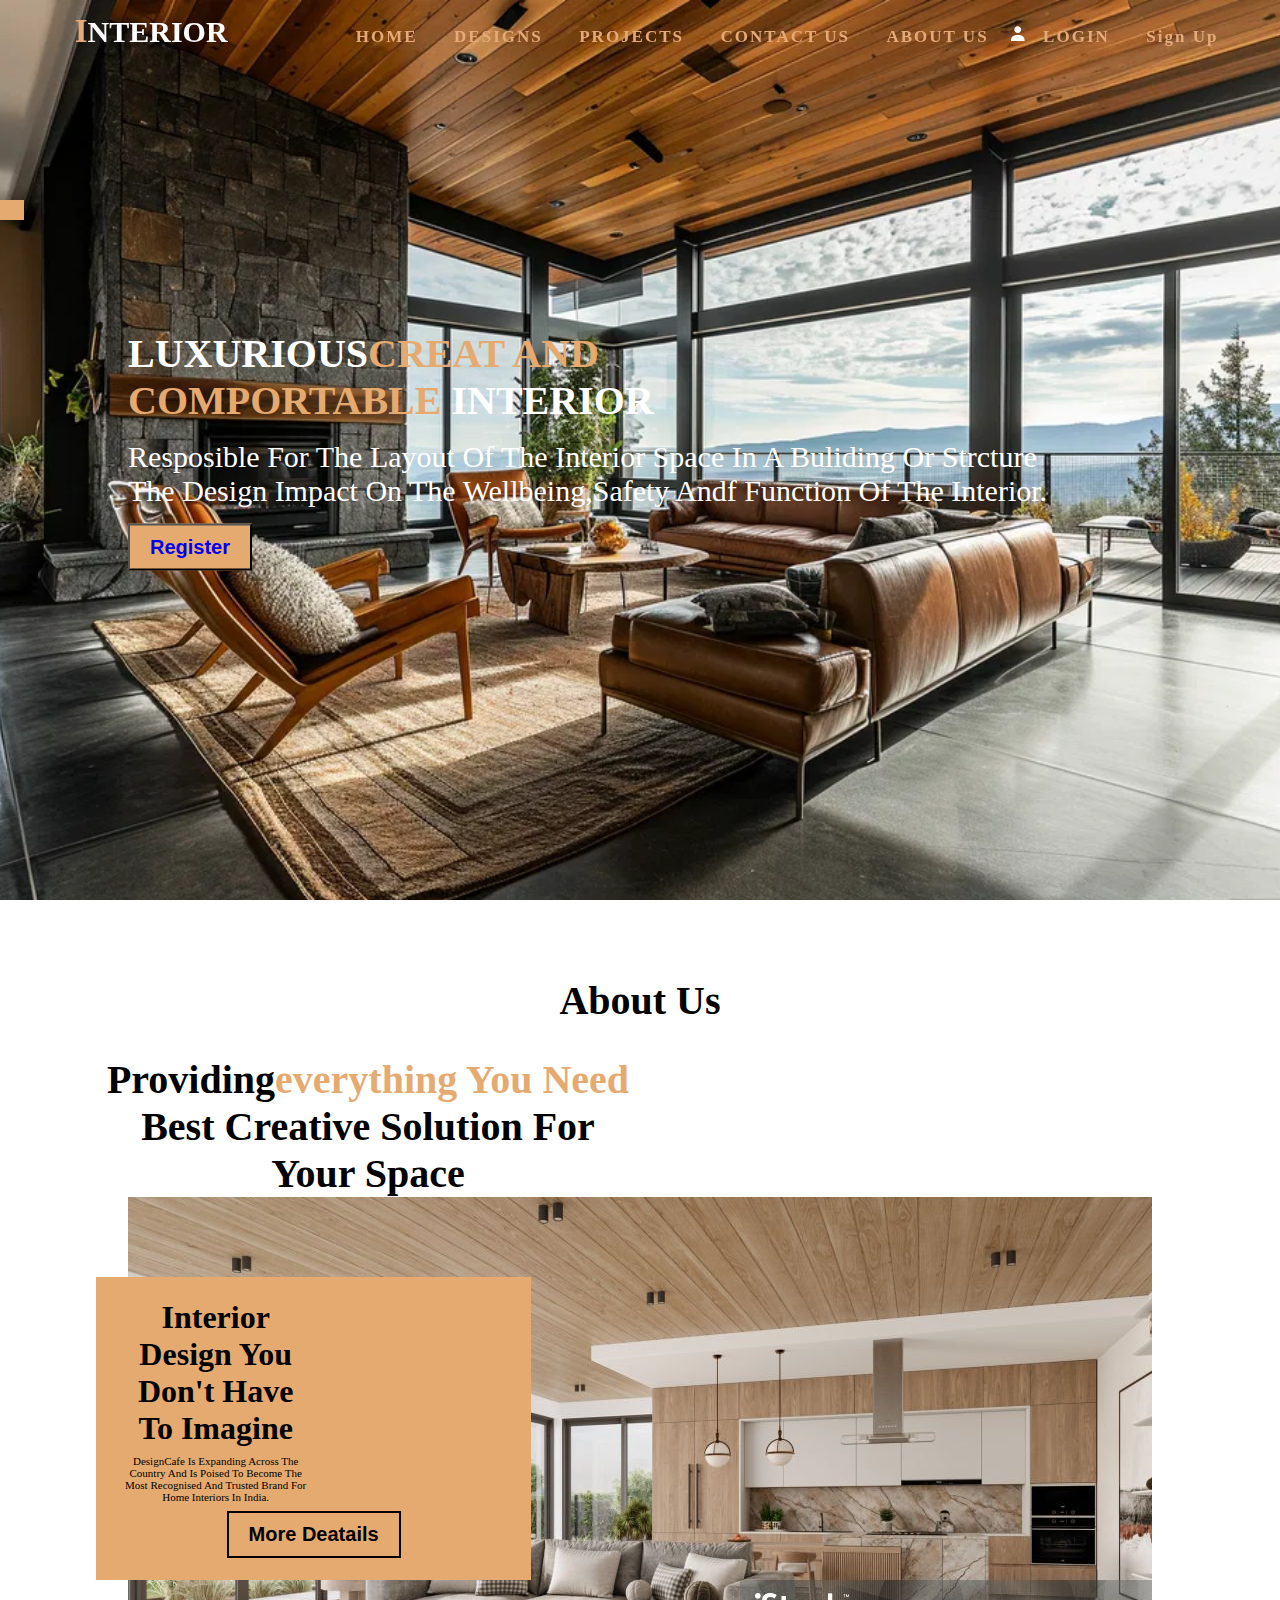
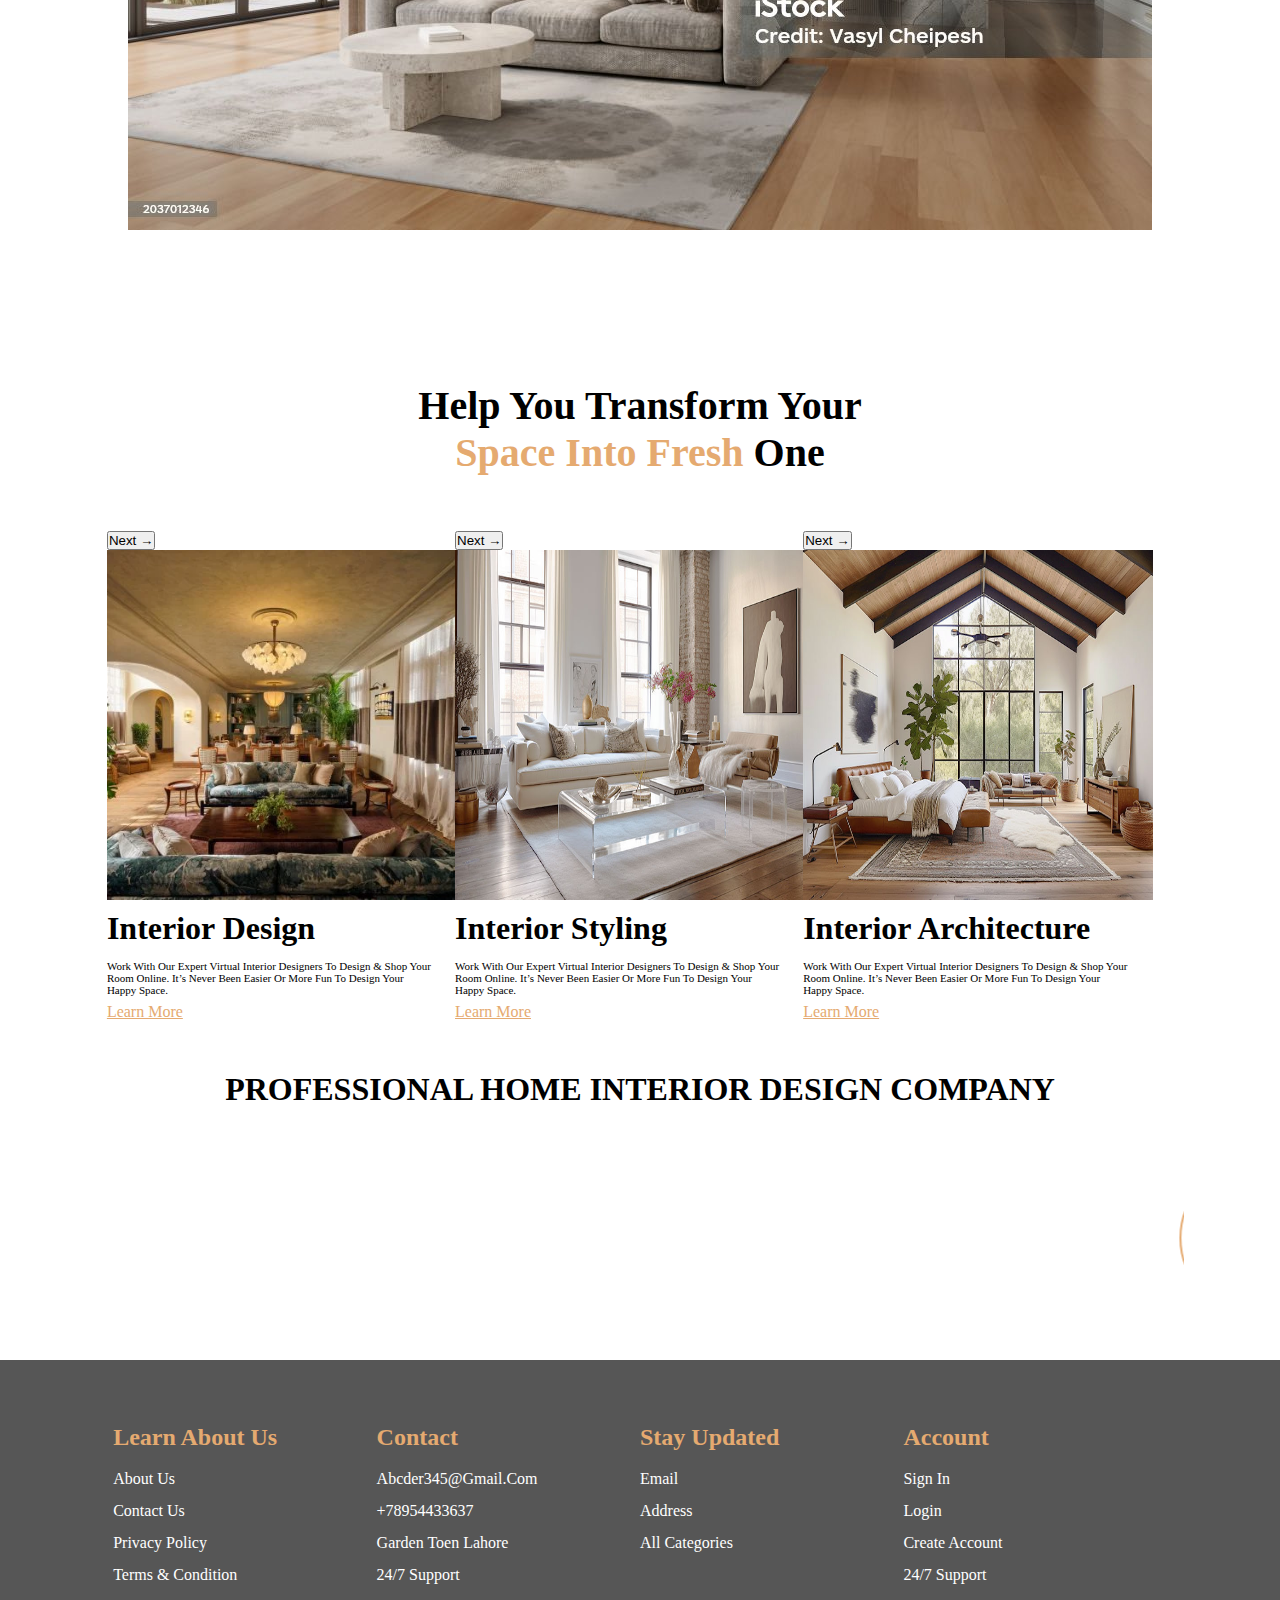
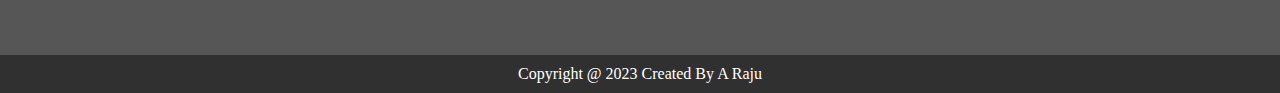
<file: index.html>
<!DOCTYPE html>
<html lang="en">
<head>
    <meta charset="UTF-8">
    <meta name="viewport" content="width=device-width, initial-scale=1.0">
    <title>Document</title>
    <link rel="stylesheet" href="style.css">
    <link rel="stylesheet" href="https://cdnjs.cloudflare.com/ajax/libs/font-awesome/5.10.1/css/all.min.css" integrity="sha512-9my9Mb2+0YO+I4PUCSwUYO7sEK21Y0STBAiFEYoWtd2VzLEZZ4QARDrZ30hdM1GlioHJ8o8cWQiy8IAb1hy/Hg==" crossorigin="anonymous" referrerpolicy="no-referrer" />
    <link href='https://unpkg.com/boxicons@2.1.4/css/boxicons.min.css' rel='stylesheet'>

</head>
<body>
    <section class="homepg" id="home">
        <div class="navbar">
            <div class="logo">INTERIOR</div>
            <nav class="navbar-items h-class">
                <ul class="pagrs">
                    <li><a href="new.html">HOME</a></li>
                    <li><a href="design.html">DESIGNS</a></li>
                    <li><a href="project.html">PROJECTS</a></li>
                    <li><a href="contact.html">CONTACT US</a></li>
                    <li><a href="about.html">ABOUT US</a></li>
                    <li><i class='bx bxs-user'></i><a href="login.html">LOGIN</a></li>
                    <li><a href="test.html">Sign up</a></li>
                
                    
                </ul>
            </nav>
            <div class="burger">&#9776</div>
        </div>
        <div class="content">
            <h1 class="heading"> LUXURIOUS<span>CREAT AND<br>COMPORTABLE</span> INTERIOR</h1>
            <p class="para">resposible for the layout of the interior space in a buliding or strcture <br>the design impact on the wellbeing,safety andf
             function of the interior.</p>
             <button class="btn"><a href="register.html"> Register</a></button>
        </div>
    </section>
    <section class="icons-col">
        <div class="icons">
            <i class="fab fa-facebook"></i>
            <i class="fab fa-twitter"></i>
            <i class="fab fa-whatsapp"></i>
            <i class="fab fa-linkedin"></i>
            <i class="fab fa-instagram"></i>
        </div>
    </section>
    <section class="sec" id="ABOUT">
        <h1 class="heading"> About Us</h1>
        <div class="sub_heading">
        <h1 class="heading">providing<span>everything you need</span> Best creative solution for your space</h1>
        <!--<p >DesignCafe was founded by award-winning architects, Shezaan Bhojani & Gita Ramanan, who bring together more than two decades of national and international design experience<br>
            DesignCafe has designed more than 10000 homes across the country. DC’s homes have been featured in over 30 design publications across the world.  The next one could be yours. 🙂
        --></p>
        <div class="box">
            <div class="A_box">
            <h1>interior design you don't have to imagine</h1>
            <p>DesignCafe is expanding across the country and is poised to become the most recognised and trusted brand for home interiors in India.
            </p>
            <button class="btn btn1">More Deatails</button>
        </div>
        <img src="istockphoto-2037012346-1024x1024.jpg" alt="">
    </div>

    </section>
    <section class="sec" id="services">
        <h1 class="heading"> help you transform your <br><span>space into fresh</span> one</h1>
        
        <div class="services_box">
            <div class="boxes">
                <button  onclick="raja()">next &#8594</button>
                <img src="soho-house-sao-paulo_dezeen_sq1-411x411.webp" alt="image" height="350px" width="350px" id="image">
                <h1>interior design</h1>
                <p>Work with our expert virtual interior designers to design & shop your room online. It’s never been easier or more fun to design your happy space.
                </p>

                <a href="">learn more</a>
            </div>
            <div class="boxes">
                <button  onclick="raja1()">next &#8594</button>
                <img src="transitional-living-room2 (1).jpg" alt="image" height="350px" width="350px" id="image1">
                <h1>interior styling</h1>
                <p>Work with our expert virtual interior designers to design & shop your room online. It’s never been easier or more fun to design your happy space.
                </p>
                <a href="">learn more</a>
            </div>
            <div class="boxes">
                <button  onclick="raja2()">next &#8594</button>
                <img src="japandi-rustic-bedroom2.jpg" alt="image" height="350px" width="350px" id="image2">
                <h1>interior Architecture</h1>
                <p>Work with our expert virtual interior designers to design & shop your room online. It’s never been easier or more fun to design your happy space.
                </p>
                <a href="">learn more</a>
            
            </div>
        </div>
        <script>
            function raja(){
                var image=document.querySelector('#image');
                var images=['dining-room-with-table-chairs-plant-pot_1173748-742.jpg','/minimalist-home-office-in-bedroom.jpg','/images (2).jpeg'];
                var random=Math.floor(Math.random()*3);
                image.src=images[random];
            }
                function raja1(){
                var image1=document.querySelector('#image1');
                var images1=['dining2x.jpg','/balcony-design-with-cosy-work-station.jpg' ,'/best-interior-designers-in-mumbai.jpg']
                var random=Math.floor(Math.random()*3);
                image1.src=images1[random];
                }
                function raja2(){
                var image2=document.querySelector('#image2');
                var images2=['elegant-living-room-design-with-cosy-sofa-in-1bhk-apartment-design.jpg','/spacious-1-bhk-home-design-with-neutral-tones-and-minimal-furniture.jpg','/interior-design-cost-in-bangalore.jpg']
                var random=Math.floor(Math.random()*3);
                image2.src=images2[random];
            }
          


        </script>
        <div class="c">
            <h1>PROFESSIONAL HOME INTERIOR DESIGN COMPANY</h1>
        </div>
        <marquee behavior="scroll" direction="left">
        <div class="ra">
        <div class="dot">
        <div class="l">
        <h3>SINCE</h3>
            <h2>2004</h2>
            </div>
        </div>
        <div class="dot1">
            <div class="l1">
            <h3>PREMIUM</h3>
            <h2>materials</h2>
            </div>
        </div>
        <div class="dot2">
            <div class="l2">
            <h3>10 YEARS</h3>
            <h2>warranty</h2>
        </div>
        </div>
        <div class="dot3">
            <div class="l3">
            <h3>COMPLETION</h3>
            <h2>40 working<br> days</h2>
        </div>
        </div>
        <div class="dot4">
            <div class="l4">
            <h3>PROJECTS</h3>
            <h2>400 per<br> month</h2>
        </div>
    </div>
    
        <div class="dot5">
            <div class="l5">
            <h3>LIFE LONG</h3>
            <h2>service<br> support</h2>
        </marquee>
        </div>
    </section>
    <section>
        <div class="footer">
            <div class="f-box">
                <h2>learn about us</h2>
                <li>about us</li>
                <li>contact us</li>
                <li>privacy policy</li>
                <li>terms & condition</li>
            </div>
            <div class="f-box">
                <h2>contact</h2>
                <li>abcder345@gmail.com</li>
                <li>+78954433637</li>
                <li>garden toen lahore</li>
                <li>24/7 support</li>
            </div>
            <div class="f-box">
                <h2>stay updated</h2>
                <li>email</li>
                <li>address</li>
                <li>all categories</li>
            </div>
            <div class="f-box">
                <h2>account</h2>
                <li>sign in</li>
                <li>login</li>
                <li>create account</li>
                <li>24/7 support</li>
            </div>
        </div>
    </section>
    <footer>copyright @ 2023 created by a Raju</footer>
    <script src="index.js"></script>
</body>
</html>
</file>
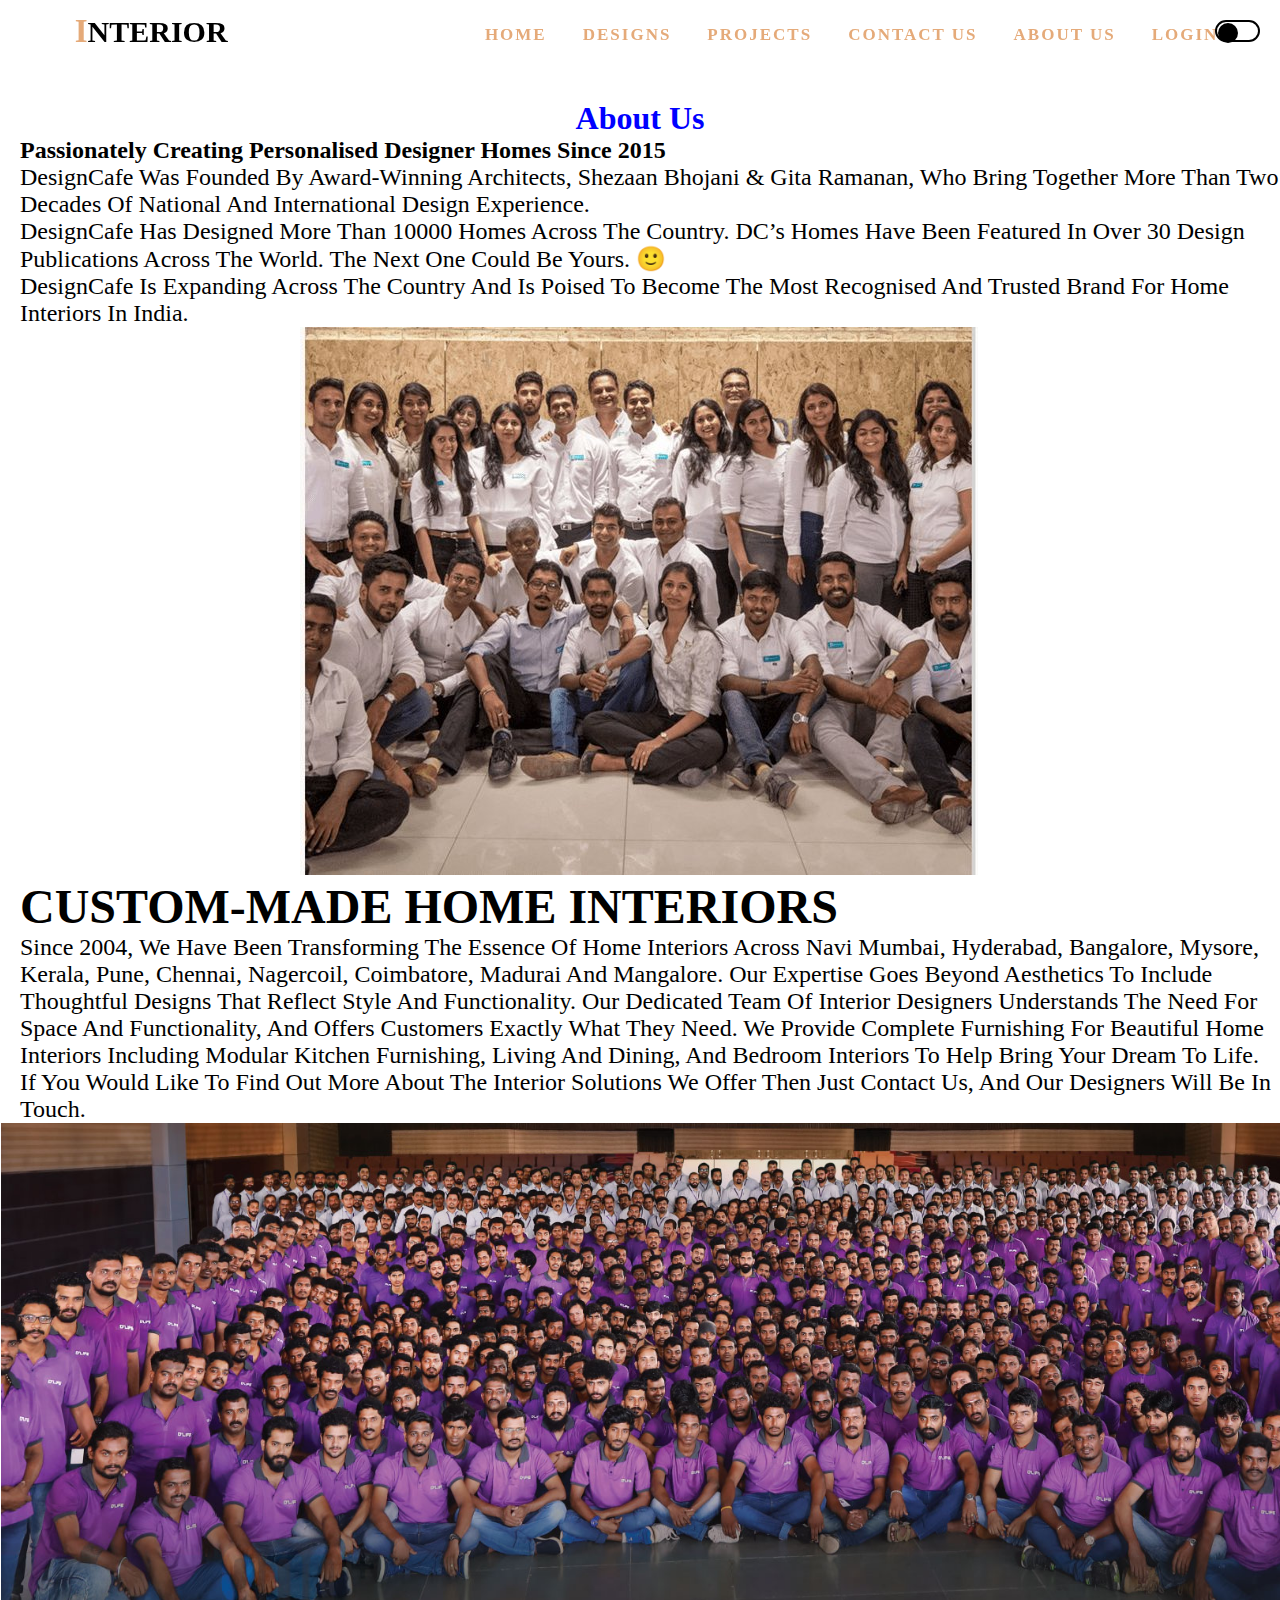
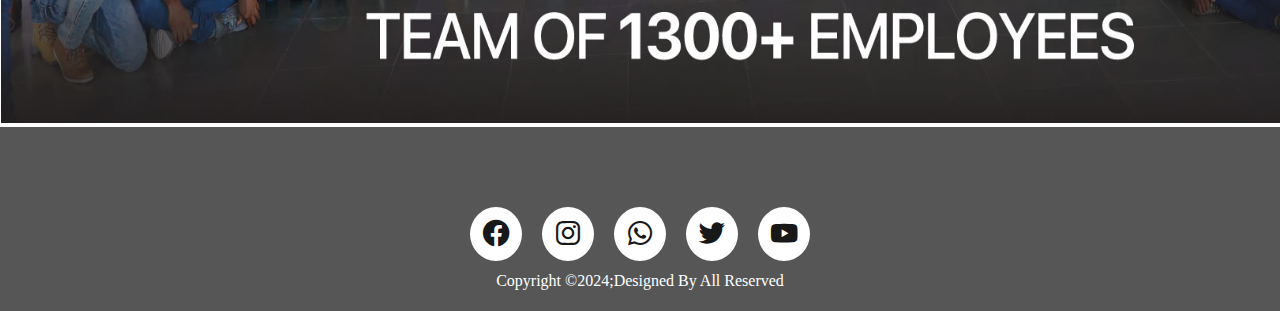
<file: about.html>
<!DOCTYPE html>
<html lang="en">
<head>
    <meta charset="UTF-8">
    <meta name="viewport" content="width=device-width, initial-scale=1.0">
    <title>Document</title>
    <link rel="stylesheet" href="about.css">
    <link rel="stylesheet" href='https://unpkg.com/boxicons@2.1.4/css/boxicons.min.css'>
</head>
<body>
    <section class="homepg" id="home">
        <div class="navbar">
            <div class="logo">INTERIOR</div>
            <nav class="navbar-items h-class">
                <ul class="pagrs">
                    <li><a href="index.html">HOME</a></li>
                    <li><a href="design.html">DESIGNS</a></li>
                    <li><a href="project.html">PROJECTS</a></li>
                    <li><a href="contact.html">CONTACT US</a></li>
                    <li><a href="about.html">ABOUT US</a></li>
                    <li><a href="login.html">LOGIN</a></li>   
                          

                </ul>
                <label  id="dark-change"></label>
            </nav>

        
            
        </section>
    <h1 style="text-align: center; color: blue;margin-top: 100px;">About Us</h1>
    <div class="tem">
    <h2>Passionately creating personalised designer homes since 2015
    </h2>
    <p style="font-size: x-large;">DesignCafe was founded by award-winning architects, Shezaan Bhojani & Gita Ramanan, who bring together more than two decades of national and international design experience.

    </p>
    <p style="font-size: x-large;">DesignCafe has designed more than 10000 homes across the country. DC’s homes have been featured in over 30 design publications across the world.  The next one could be yours. 🙂

    </p>
    <p style="font-size: x-large;">DesignCafe is expanding across the country and is poised to become the most recognised and trusted brand for home interiors in India.

    </p>
    </div>
    <diV class="tem1">
        <img src="design-cafe-team-best-home-interior-designers (1).png" alt="">
    </diV>
    <div class="tem2">
    <h1>CUSTOM-MADE HOME INTERIORS
    </h1>
    <p>Since 2004, we have been transforming the essence of home interiors across Navi Mumbai, Hyderabad, Bangalore, Mysore, Kerala, Pune, Chennai, Nagercoil, Coimbatore, Madurai and Mangalore. Our expertise goes beyond aesthetics to include thoughtful designs that reflect style and functionality. Our dedicated team of interior designers understands the need for space and functionality, and offers customers exactly what they need. We provide complete furnishing for beautiful home interiors including modular kitchen furnishing, living and dining, and bedroom interiors to help bring your dream to life. If you would like to find out more about the interior solutions we offer then just contact us, and our designers will be in touch.

    </p>
    </div>
    <img class="tem3" src="Web-Banner-2-1.jpg" alt="image" height="600" width="1500">
</div>
<footer>
    <div class="footercontainer">
<div class="socialicons">
<a href=""><i class='bx bxl-facebook-circle'></i></a>
<a href=""><i class='bx bxl-instagram'></i></a>
<a href=""><i class='bx bxl-whatsapp'></i></a>
<a href=""><i class='bx bxl-twitter'></i></a>
<a href=""><i class='bx bxl-youtube'></i></a>
</div>


<div class="footerbottom">
    <p>copyright &copy;2024;Designed by  All Reserved<span class="Raju"></span></p>
</div>
</footer>
<script>
    var content = document.getElementsByTagName('body')[0];
    var darkMode = document.getElementById('dark-change');
    darkMode.addEventListener('click', function(){
        darkMode.classList.toggle('active');
        content.classList.toggle('night');
    })
</script>
</body>
</html>
</file>
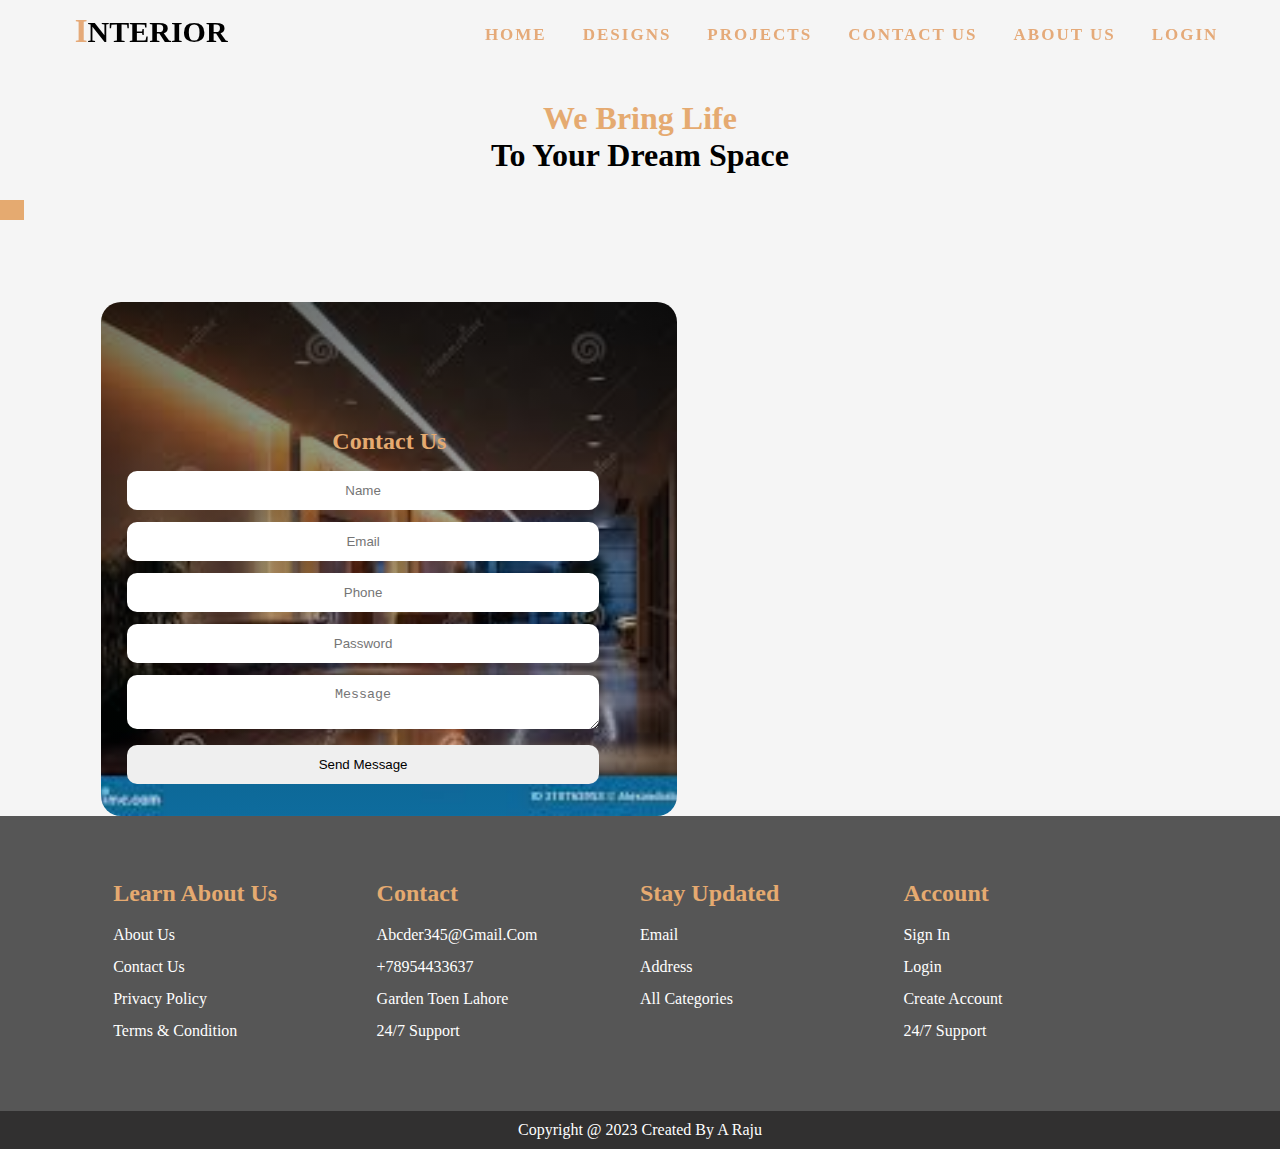
<file: contact.html>
<!DOCTYPE html>
<html lang="en">
<head>
    <meta charset="UTF-8">
    <meta name="viewport" content="width=device-width, initial-scale=1.0">
    <title>Document</title>
    <link rel="stylesheet" href="contact.css">
    <link rel="stylesheet" href="https://cdnjs.cloudflare.com/ajax/libs/font-awesome/5.10.1/css/all.min.css" integrity="sha512-9my9Mb2+0YO+I4PUCSwUYO7sEK21Y0STBAiFEYoWtd2VzLEZZ4QARDrZ30hdM1GlioHJ8o8cWQiy8IAb1hy/Hg==" crossorigin="anonymous" referrerpolicy="no-referrer" />

</head>
<body>
    <section class="homepg" id="home">
        <div class="navbar">
            <div class="logo">INTERIOR</div>
            <nav class="navbar-items h-class">
                <ul class="pagrs">
                    <li><a href="index.html">HOME</a></li>
                    <li><a href="design.html">DESIGNS</a></li>
                    <li><a href="project.html">PROJECTS</a></li>
                    <li><a href="contact.html">CONTACT US</a></li>
                    <li><a href="about.html">ABOUT US</a></li>
                    <li><a href="login.html">LOGIN</a></li>
                </ul>
            </nav>
        </section>
    <section class="sec" id="contact">
        <h1 class=" heading">we bring life <br>to your <span>dream space</span></h1>
        <div class="contact-sec">
            <div class="contact-box">
                <h2 class="heading">contact us</h2>
               <input type="text" id="username" placeholder="name">
               <input type="email" id="email" placeholder="email">
               <input type="text" id="phone" placeholder="phone">
               <input type="password" id="pass" placeholder="password">
               <textarea name="message" id="message" placeholder="message"></textarea>
               <button class="btn btn2" onclick="func()">send message</button>
            </div>
            <div class="map-container">
              <iframe src="https://www.google.com/maps/embed?pb=!1m10!1m8!1m3!1d250059.3939725126!2d78.1287424!3d11.681792!3m2!1i1024!2i768!4f13.1!5e0!3m2!1sfr!2sin!4v1724584366763!5m2!1sfr!2sin" width="400" height="400" style="border:0;" allowfullscreen="" loading="lazy" referrerpolicy="no-referrer-when-downgrade"></iframe>
            </div>
        </div>
    </section>
    
    <section>
        <div class="footer">
            <div class="f-box">
                <h2>learn about us</h2>
                <li>about us</li>
                <li>contact us</li>
                <li>privacy policy</li>
                <li>terms & condition</li>
            </div>
            <div class="f-box">
                <h2>contact</h2>
                <li>abcder345@gmail.com</li>
                <li>+78954433637</li>
                <li>garden toen lahore</li>
                <li>24/7 support</li>
            </div>
            <div class="f-box">
                <h2>stay updated</h2>
                <li>email</li>
                <li>address</li>
                <li>all categories</li>
            </div>
            <div class="f-box">
                <h2>account</h2>
                <li>sign in</li>
                <li>login</li>
                <li>create account</li>
                <li>24/7 support</li>
            </div>
        </div>
    </section>
    <footer>copyright @ 2023 created by a Raju</footer>
    <section class="icons-col">
        <div class="icons">
            <i class="fab fa-facebook"></i>
            <i class="fab fa-twitter"></i>
            <i class="fab fa-whatsapp"></i>
            <i class="fab fa-linkedin"></i>
            <i class="fab fa-instagram"></i>
        </div>
    </section>
    <script>
        function func(){
            var email=document.getElementById("email").value;
            var pass=document.getElementById('pass').value;
            var phone=document.getElementById('phone').value;
            var name=document.getElementById('username').value;

            if(email =='pandiyanr325@gmail.com' && pass =='908058' && name == 'Rajapandiyan' && phone == '9080586934'){
            alert("sucessfully send message");
            // window.location.assign("intex.html")
        }
        else{
            alert("Fileds are empty")
}
        }
    </script>

</body>
</html>
</file>
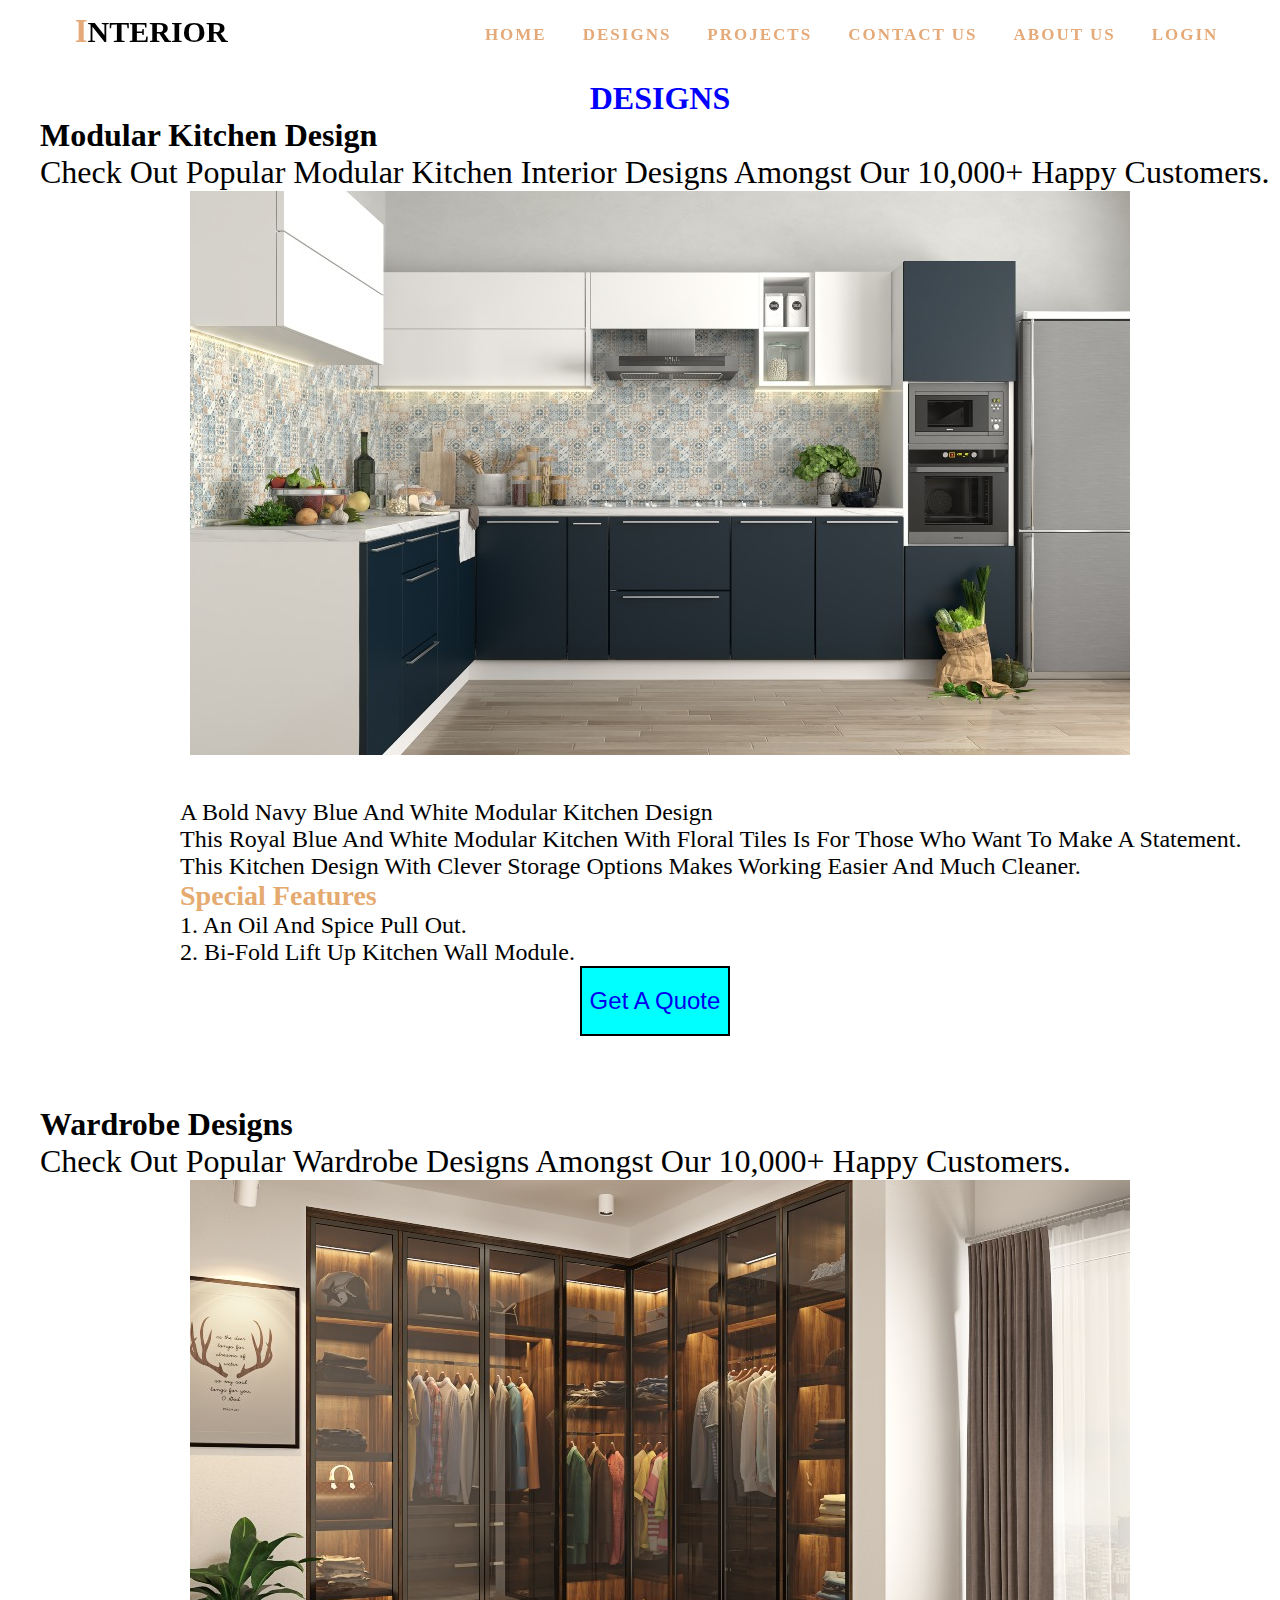
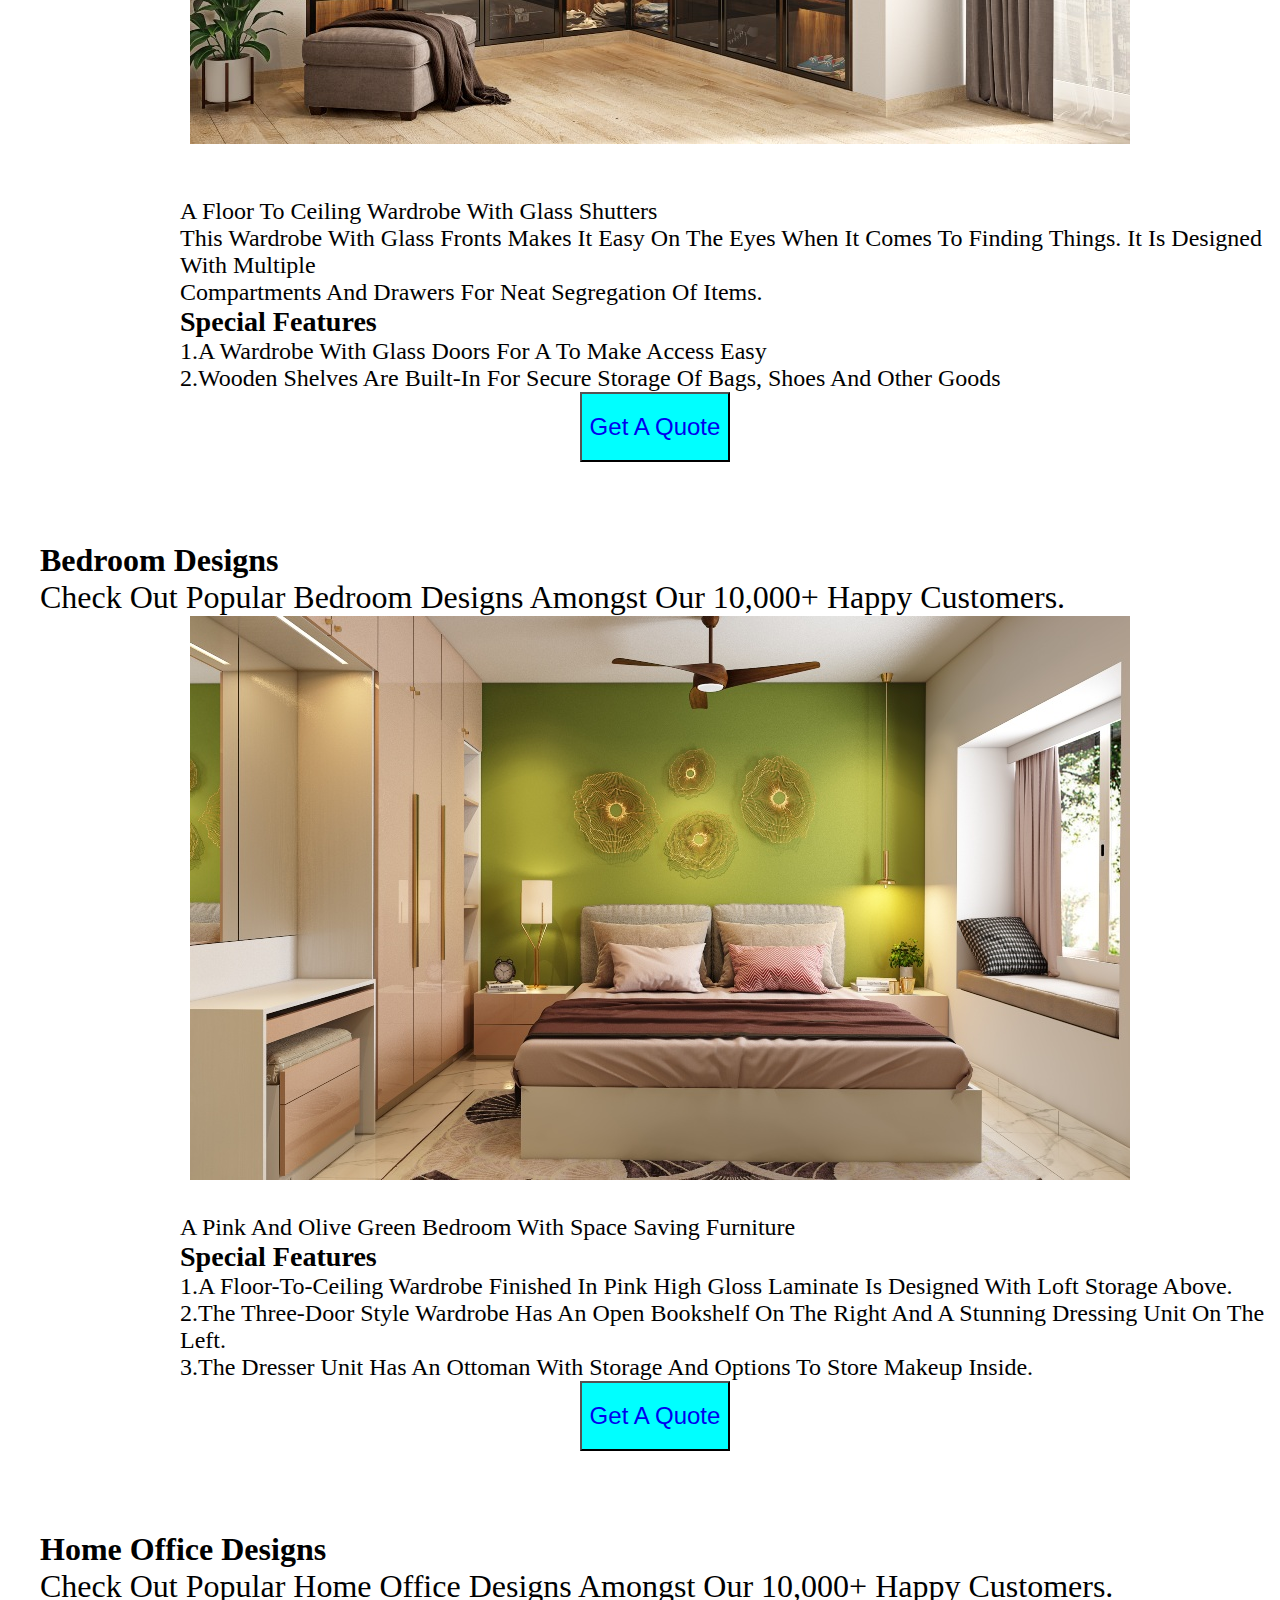
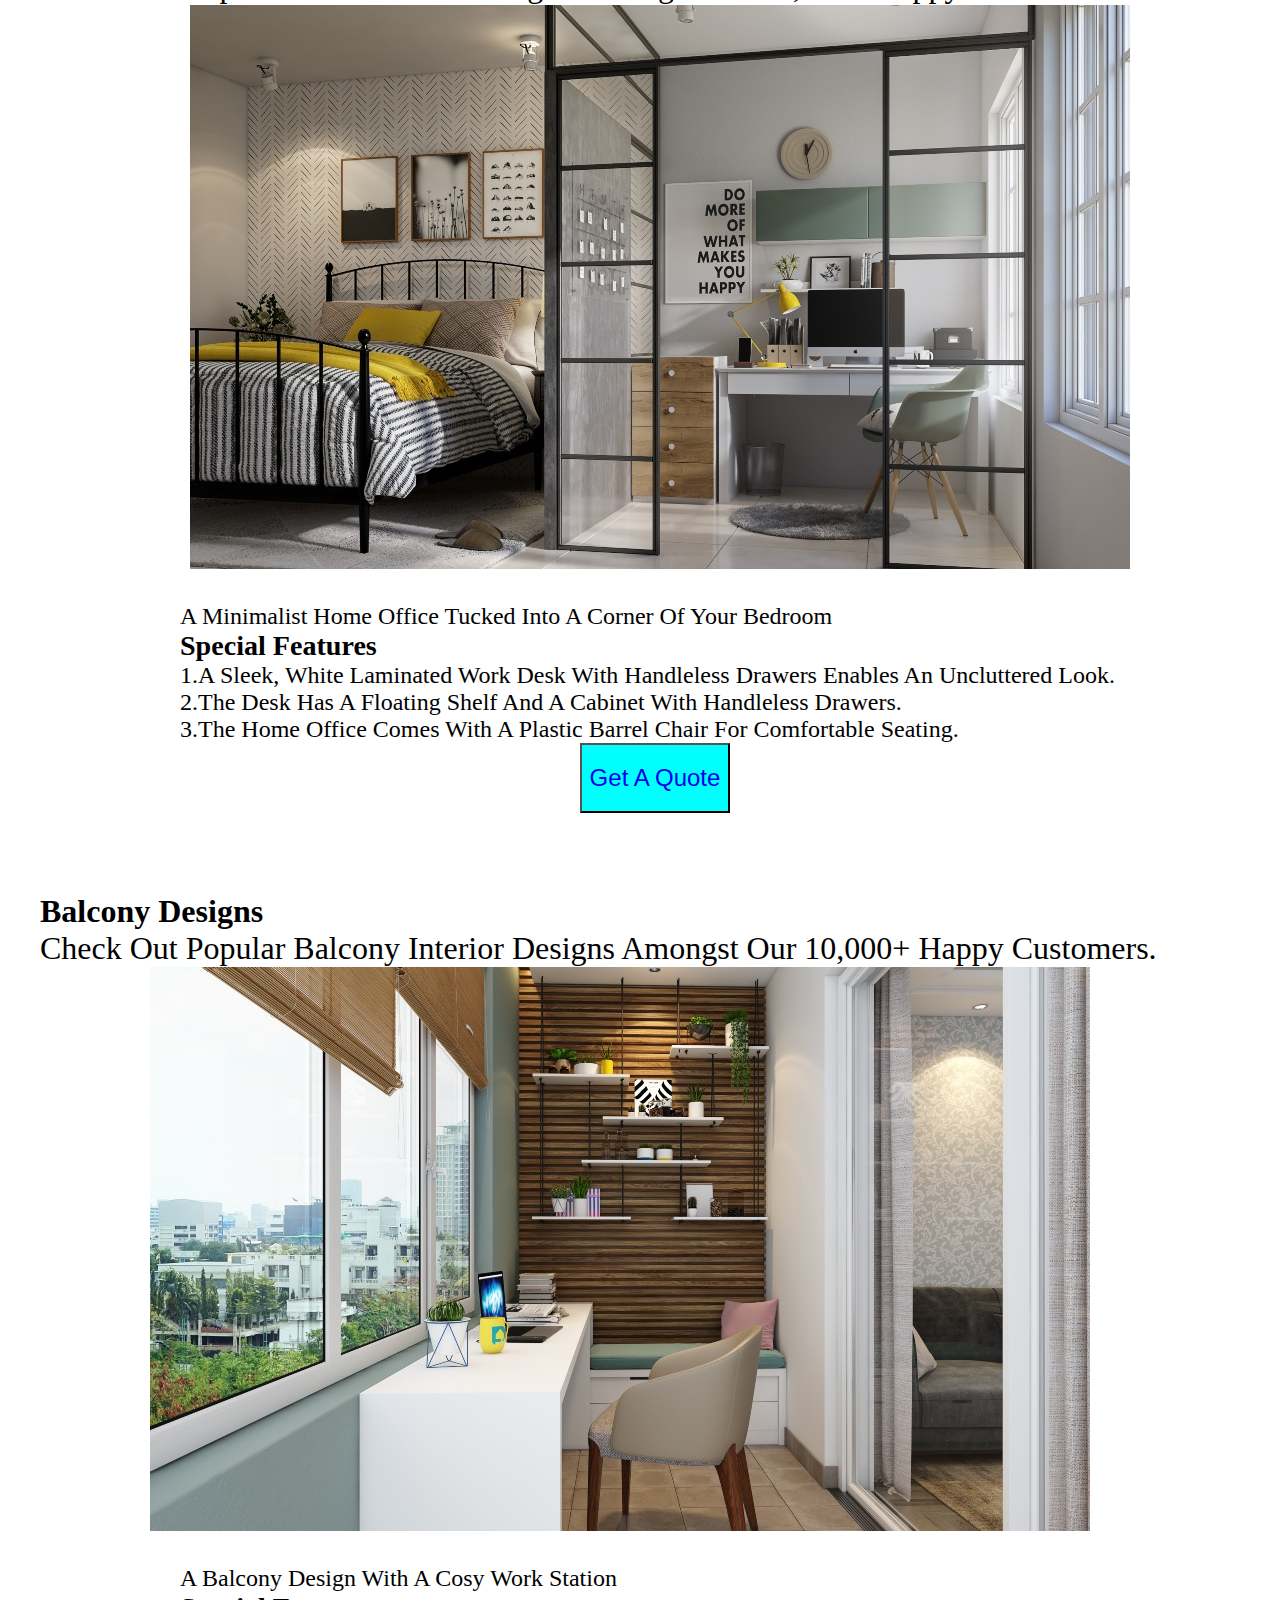
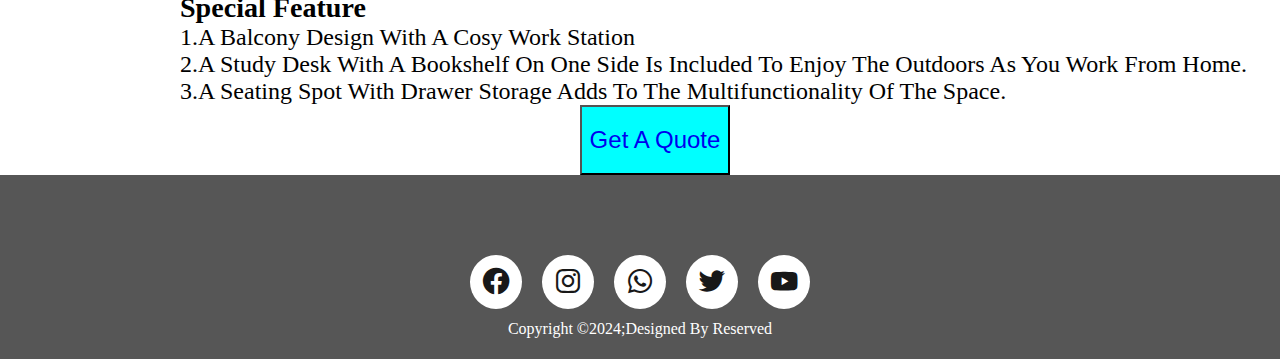
<file: design.html>
<!DOCTYPE html>
<html lang="en">
<head>
    <meta charset="UTF-8">
    <meta name="viewport" content="width=device-width, initial-scale=1.0">
    <title>Design</title>
    <link rel="stylesheet" href="design.css">
    <link rel="stylesheet" href='https://unpkg.com/boxicons@2.1.4/css/boxicons.min.css'>
</head>
<body>
    <section class="homepg" id="home">
        <div class="navbar">
            <div class="logo">INTERIOR</div>
            <nav class="navbar-items h-class">
                <ul class="pagrs">
                    <li><a href="index.html">HOME</a></li>
                    <li><a href="design.html">DESIGNS</a></li>
                    <li><a href="project.html">PROJECTS</a></li>
                    <li><a href="contact.html">CONTACT US</a></li>
                    <li><a href="about.html">ABOUT US</a></li>
                    <li><a href="login.html">LOGIN</a></li>
                </ul>
            </nav>
        </section>
    <div class="a">
        <h1 style="text-align: center; color:blue;">DESIGNS</h1>
        <h1>Modular Kitchen Design
        </h1>
        <p style="font-size: xx-large;">Check out popular modular kitchen interior designs amongst our 10,000+ happy customers.

        </p>
        
        <img class="a1" src="blue-and-white-modular-kitchen-design.jpg" alt="">
        </div>
        <div class="a3">
            <p>A Bold Navy Blue And White Modular Kitchen Design
            </p>
            <p>This royal blue and white modular kitchen with floral tiles is for those who want to make a statement.</p>
            <p> This kitchen design with clever storage options makes working easier and much cleaner.</p>
             <h3 style="color: #E5AA70;">Special Features
            </h3>
            <p>1. An oil and spice pull out.
            </p>
            <p>2. Bi-fold lift up kitchen wall module.
            </p>
            <button class="a4"><a href="form.html">  Get a Quote</a></button>
            </div>
            <div class="c">
            <h1>Wardrobe Designs
            </h1>
            <p style="font-size: xx-large;">Check out popular wardrobe designs amongst our 10,000+ happy customers.

            </p>
            <img class="c1"src="floor-to-ceiling-wardrobe-design-with-glass-shutters.jpg" alt="" >
        </div>
        <div class="c2">
        <p>A Floor To Ceiling Wardrobe With Glass Shutters
        </p>
        <p>This wardrobe with glass fronts makes it easy on the eyes when it comes to finding things. It is designed with multiple</p>
        <p> compartments and drawers for neat segregation of items.
</p>
        <h3>Special Features
        </h3>
        <p>1.A wardrobe with glass doors for a to make access easy
        </p>
        <p>2.Wooden shelves are built-in for secure storage of bags, shoes and other goods
        </p>  
        <button class="c3"><a href="form.html">Get a Quote</a></button> 
        </div> 
        <div class="d">
            <h1>Bedroom Designs
            </h1>
            <p style="font-size: xx-large;">Check out popular Bedroom Designs amongst our 10,000+ happy customers.

            </p>
            <img class="d1" src="modern-bedroom-design-with-green-accent-wall.jpg" alt="">
            </div>
            <div class="d2">
                <p>A Pink And Olive Green Bedroom With Space Saving Furniture
                </p>
                <h3>Special Features </h3>
                <p>1.A floor-to-ceiling wardrobe finished in pink high gloss laminate is designed with loft storage above.
                </p>
                <p>2.The three-door style wardrobe has an open bookshelf on the right and a stunning dressing unit on the left.
                </p>
                <p>3.The dresser unit has an ottoman with storage and options to store makeup inside.
                </p>
                <button class="d3"><a href="form.html">Get a Quote</a></button>
            </div>
            <div class="e">
                <h1>Home Office Designs
                </h1>
                <p style="font-size: xx-large;">Check out popular Home Office Designs amongst our 10,000+ happy customers.

                </p>
                <img class="e1" src="minimalist-home-office-in-bedroom.jpg" alt="">

            </div>
            <div class="e2">
                
                <p>A Minimalist Home Office Tucked Into A Corner Of Your Bedroom
                </p>
                <h3>Special Features</h3>
                <p>1.A sleek, white laminated work desk with handleless drawers enables an uncluttered look.
                </p>
                <p>2.The desk has a floating shelf and a cabinet with handleless drawers.
                </p>
                <p>3.The home office comes with a plastic barrel chair for comfortable seating.
                </p>
                <button class="e3"><a href="form.html">Get a Quote</a></button> 
            </div>
            <div class="f">
                <h1>Balcony Designs
                </h1>
                <p style="font-size: xx-large;">Check out popular balcony interior designs amongst our 10,000+ happy customers.

                </p>
                <img class="f1" src="balcony-design-with-cosy-work-station.jpg" alt="">
            </div>
            <div class="f2">
                <p>A Balcony Design With A Cosy Work Station
                </p>
                <h3>Special Feature</h3>
                <p>1.A Balcony Design With A Cosy Work Station
                </p>
                <p>2.A study desk with a bookshelf on one side is included to enjoy the outdoors as you work from home.
                </p>
                <p>3.A seating spot with drawer storage adds to the multifunctionality of the space.
                </p>
                <button class="f3"><a href="form.html">Get a Quote</a></button>
            </div>
            <footer>
                <div class="footercontainer">
        <div class="socialicons">
            <a href=""><i class='bx bxl-facebook-circle'></i></a>
            <a href=""><i class='bx bxl-instagram'></i></a>
            <a href=""><i class='bx bxl-whatsapp'></i></a>
            <a href=""><i class='bx bxl-twitter'></i></a>
            <a href=""><i class='bx bxl-youtube'></i></a>
            </div>
            
            <div class="footerbottom">
                <p>copyright &copy;2024;Designed by Reserved <span class="Raju"></span></p>
            </div>
            </footer>
</body>
</html>
</file>
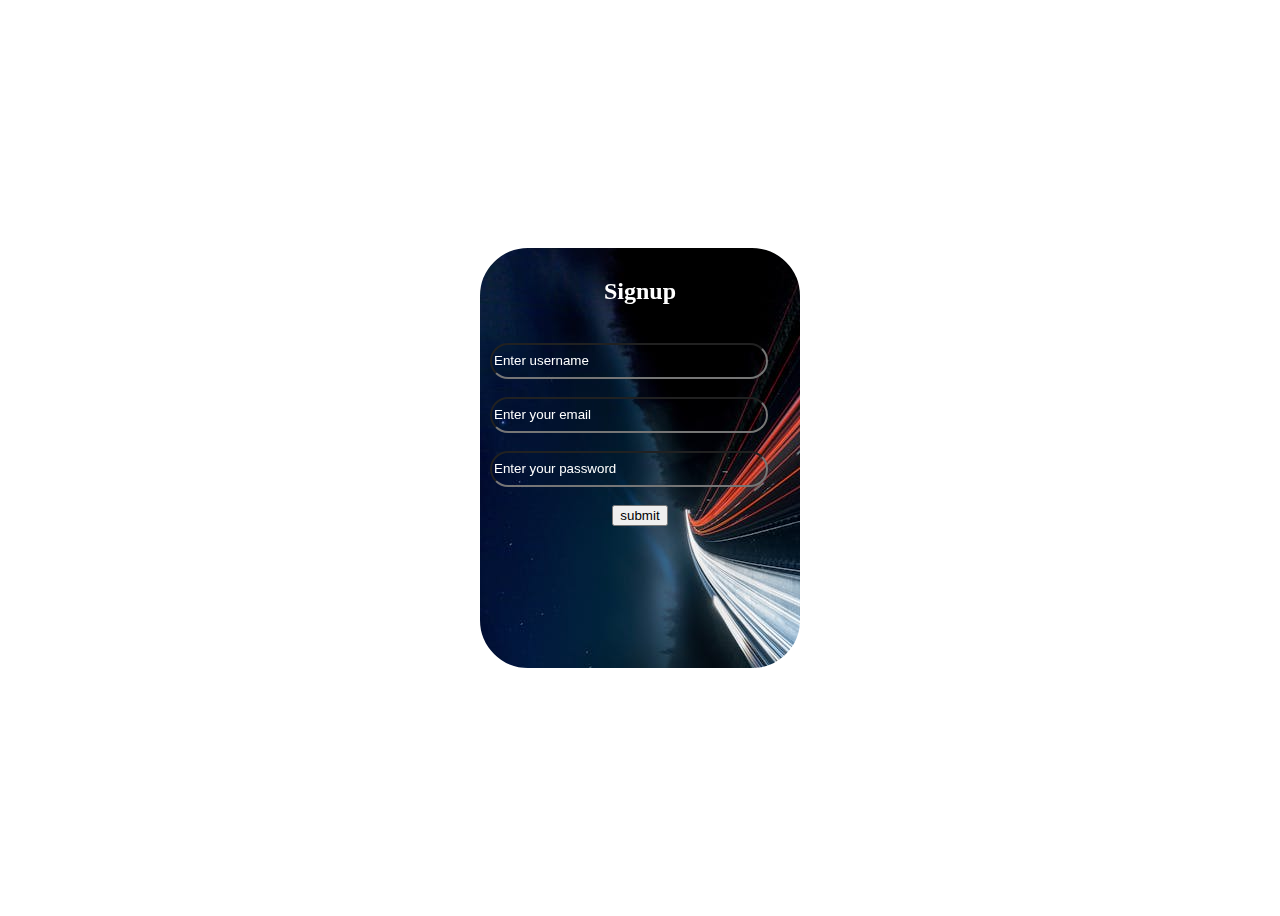
<file: form.html>
<!DOCTYPE html>
<html lang="en">
<head>
    <meta charset="UTF-8">
    <meta name="viewport" content="width=device-width, initial-scale=1.0">
    <title>Document</title>
    <link rel="stylesheet" href="form.css">
</head>
<body>
    <div class="container">
        <form  id="form" class="form">
            <h2>Signup</h2>
            <div class="form-control">
                <label for="username"></label><br>
                <input type="text" id="name" placeholder="Enter username"/><br>
                <span style="color: red;" id="name_error"></span>
            </div>

            <div class="form-control">
                <label for="email"></label><br>
                <input type="text" id="email" placeholder="Enter your email"/><br>
                <span style="color: red;" id="email_error"></span>           
            </div>

            <div class="form-control">
                <label for="password"></label><br>
                <input type="password" id="password" placeholder="Enter your password"/><br>
                <span style="color: red;" id="password_error"></span>
            </div>
<br>
            <div class="a">
            <button type="submit">submit</button>
        </div>
        </form>
    </div>

    <script src="script.js"></script>
</body>
</html>
</file>
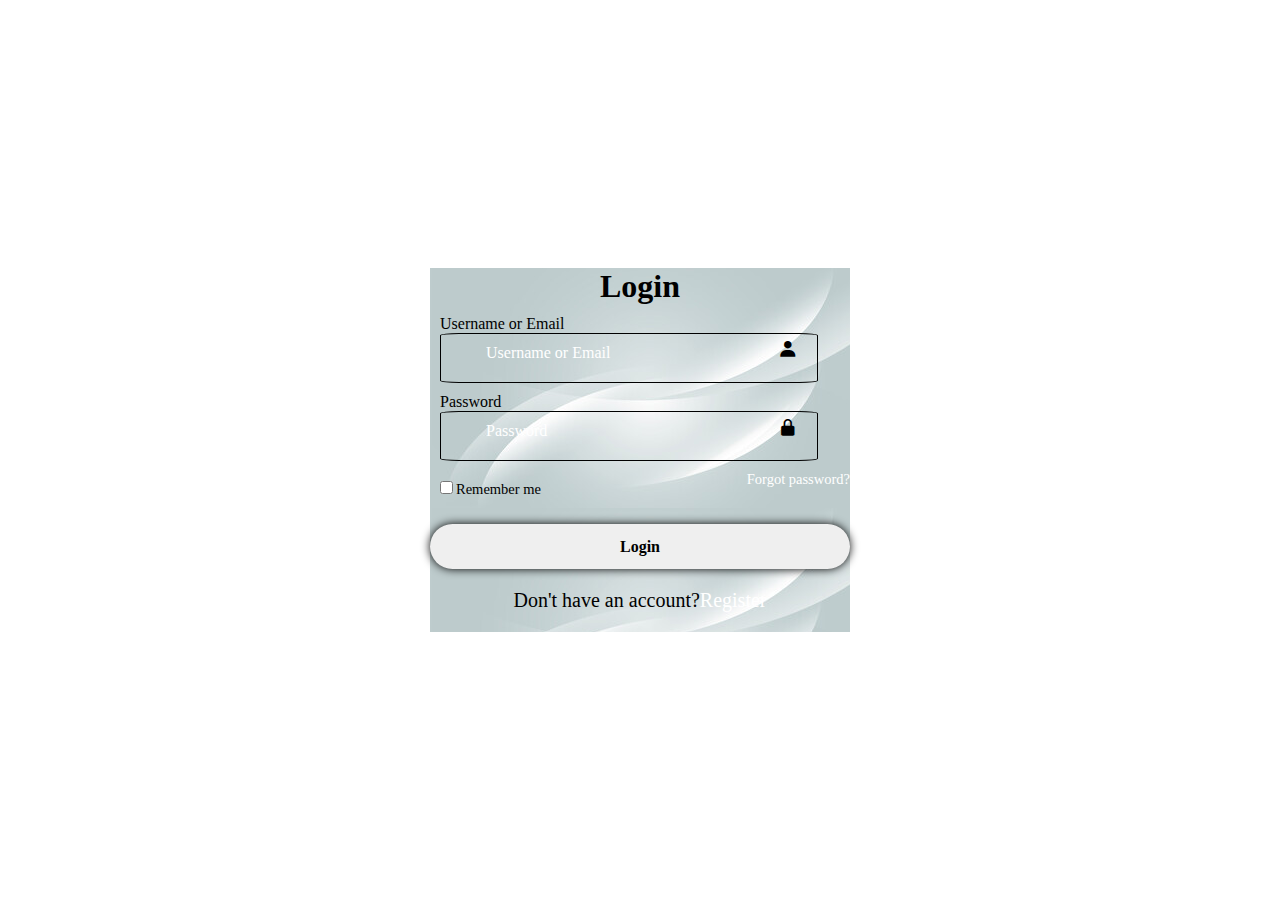
<file: login.html>
<!DOCTYPE html>
<html lang="en">
<head>
    <meta charset="UTF-8">
    <meta name="viewport" content="width=device-width, initial-scale=1.0">
    <title>login</title>
    <link rel="stylesheet" href="login .css">
    <link href='https://unpkg.com/boxicons@2.1.4/css/boxicons.min.css' rel='stylesheet'>

</head>
<body>
    <div class="div">
        <!-- <form action=""> -->
            <h1>Login</h1>
            <div class="name">
                <label for="">Username or Email</label>
                <input type="text" placeholder="Username or Email" id="username" >
                <i class="bx bxs-user"></i>
            </div>
            <div class="name"> <label for="">Password</label>
                <input type="password" placeholder="Password" id="password">  
                <i class='bx bxs-lock-alt'></i>
            </div>
            <div class="label">
                <label for=""><input type="checkbox">Remember me </label>
                <a href="#">Forgot password?</a>

            </div>
            
                <button type="submit" class="button" onclick="func()">Login</button>
            
            <div class="register">
                <p>Don't have an account?<a href="./test.html">Register</a></p>
            </div>
        <!-- </form> -->
    </div>
    <script>
        function func(){
            var email=document.getElementById("username").value;
            var pass=document.getElementById('password').value;

            if(email ==='pandiyanr325@gmail.com'){
                 if(pass ==='908058'){
                     alert("sucessfully login");
                     window.location.assign('../new.html');
        }
    }
        else{
            alert("Fields are empty");
        }
}
    </script>
</body>
</html>
</file>
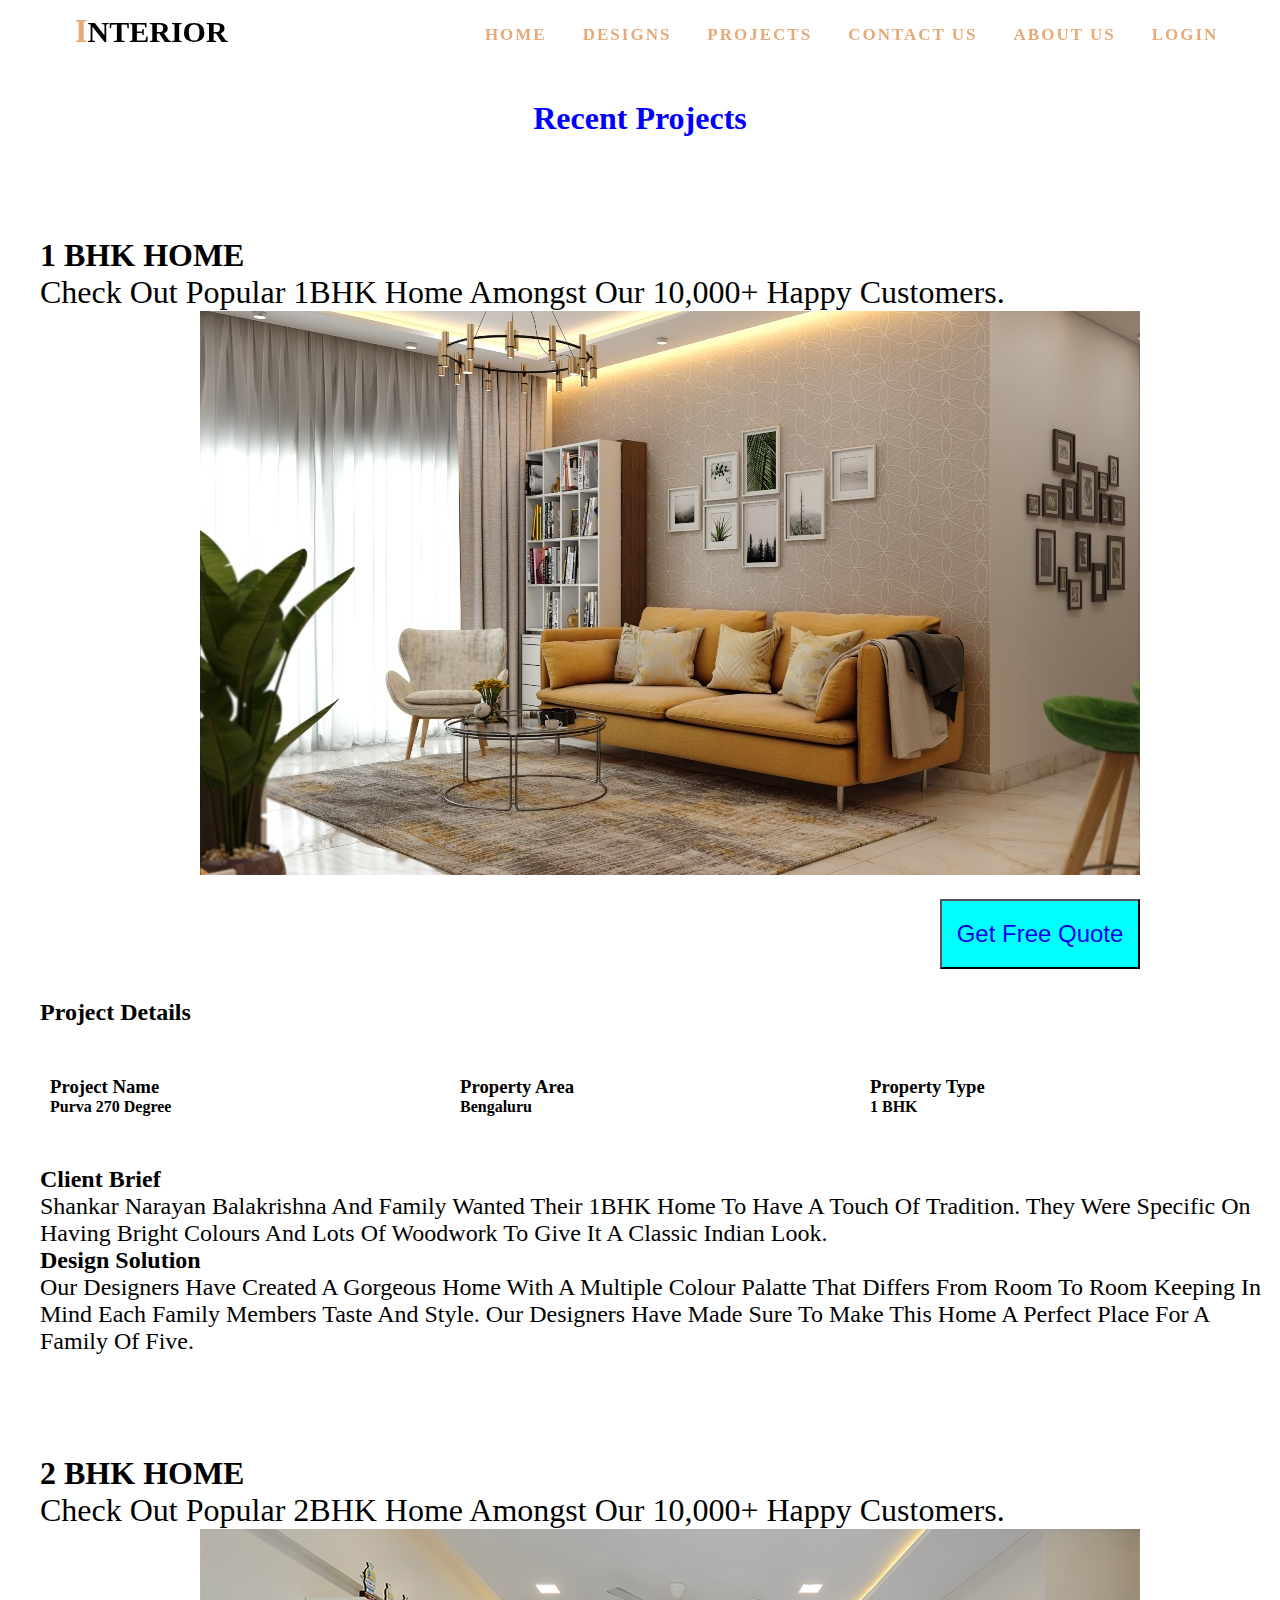
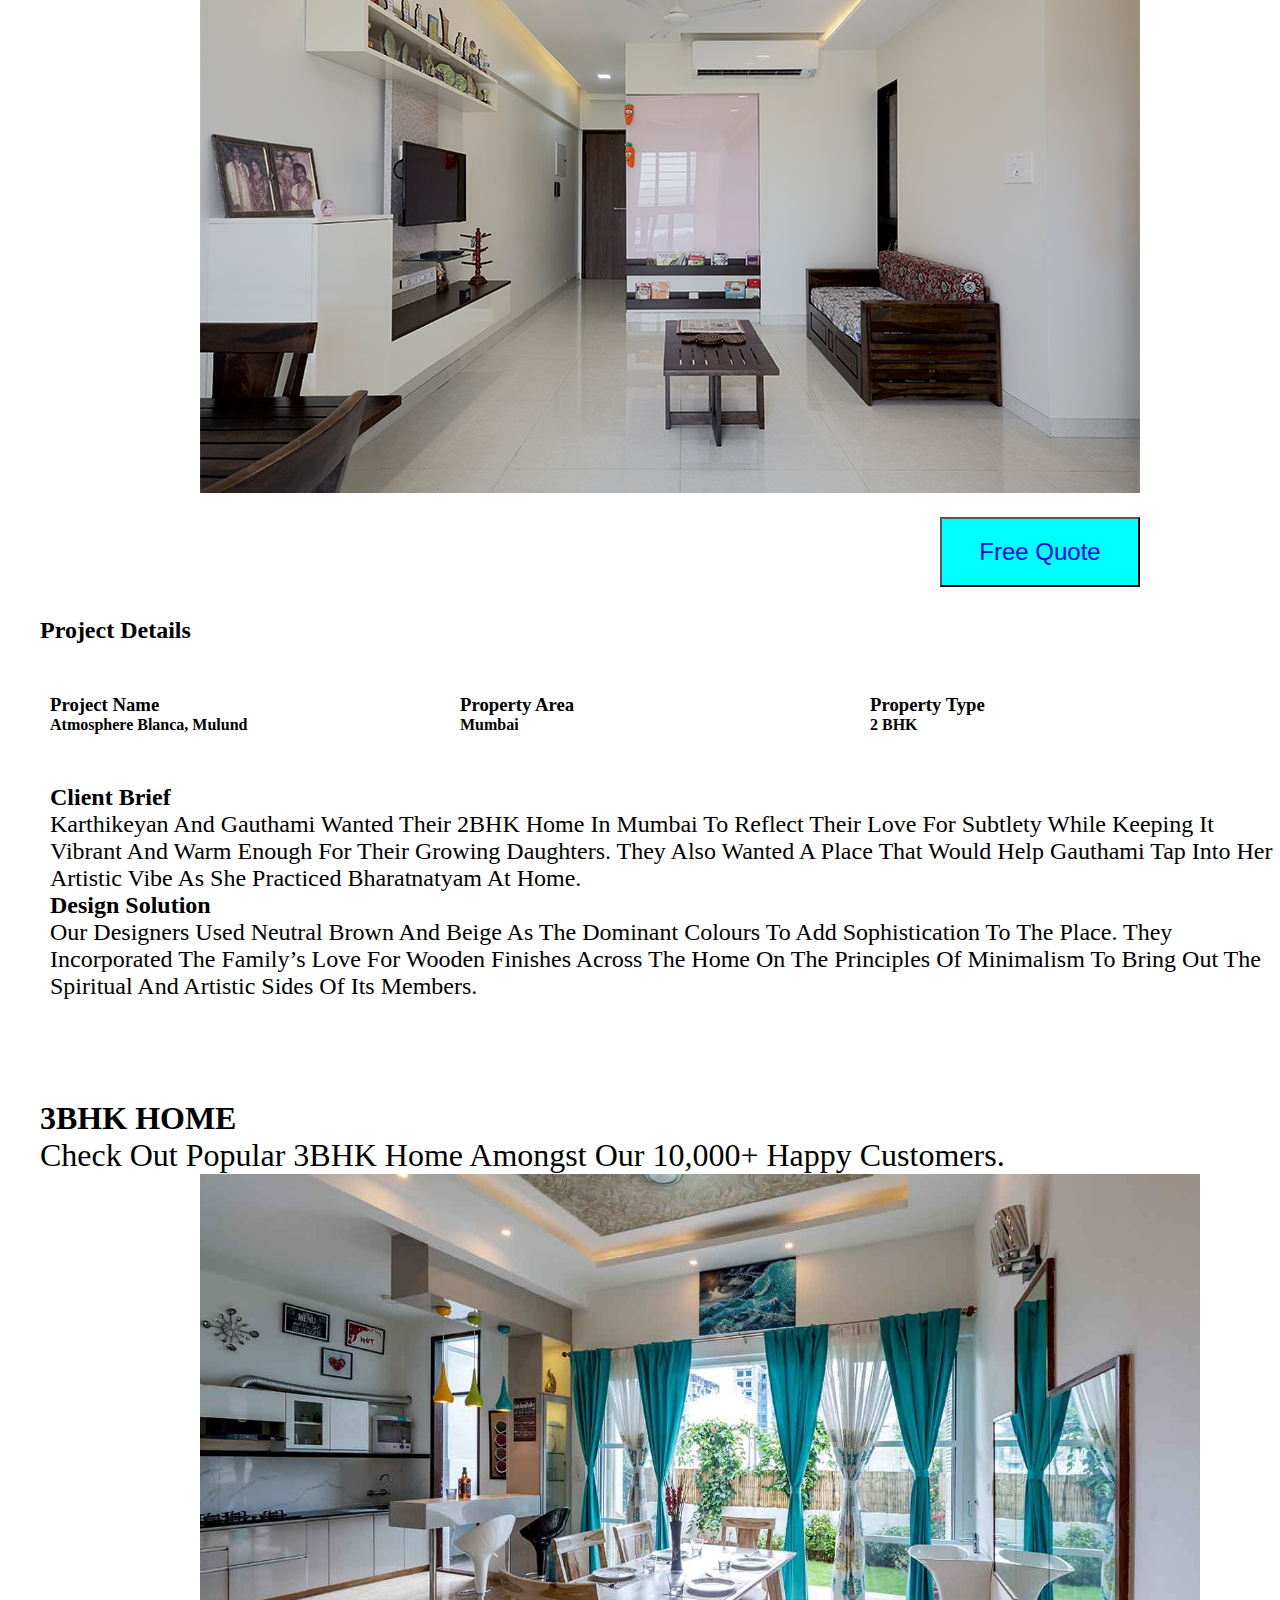
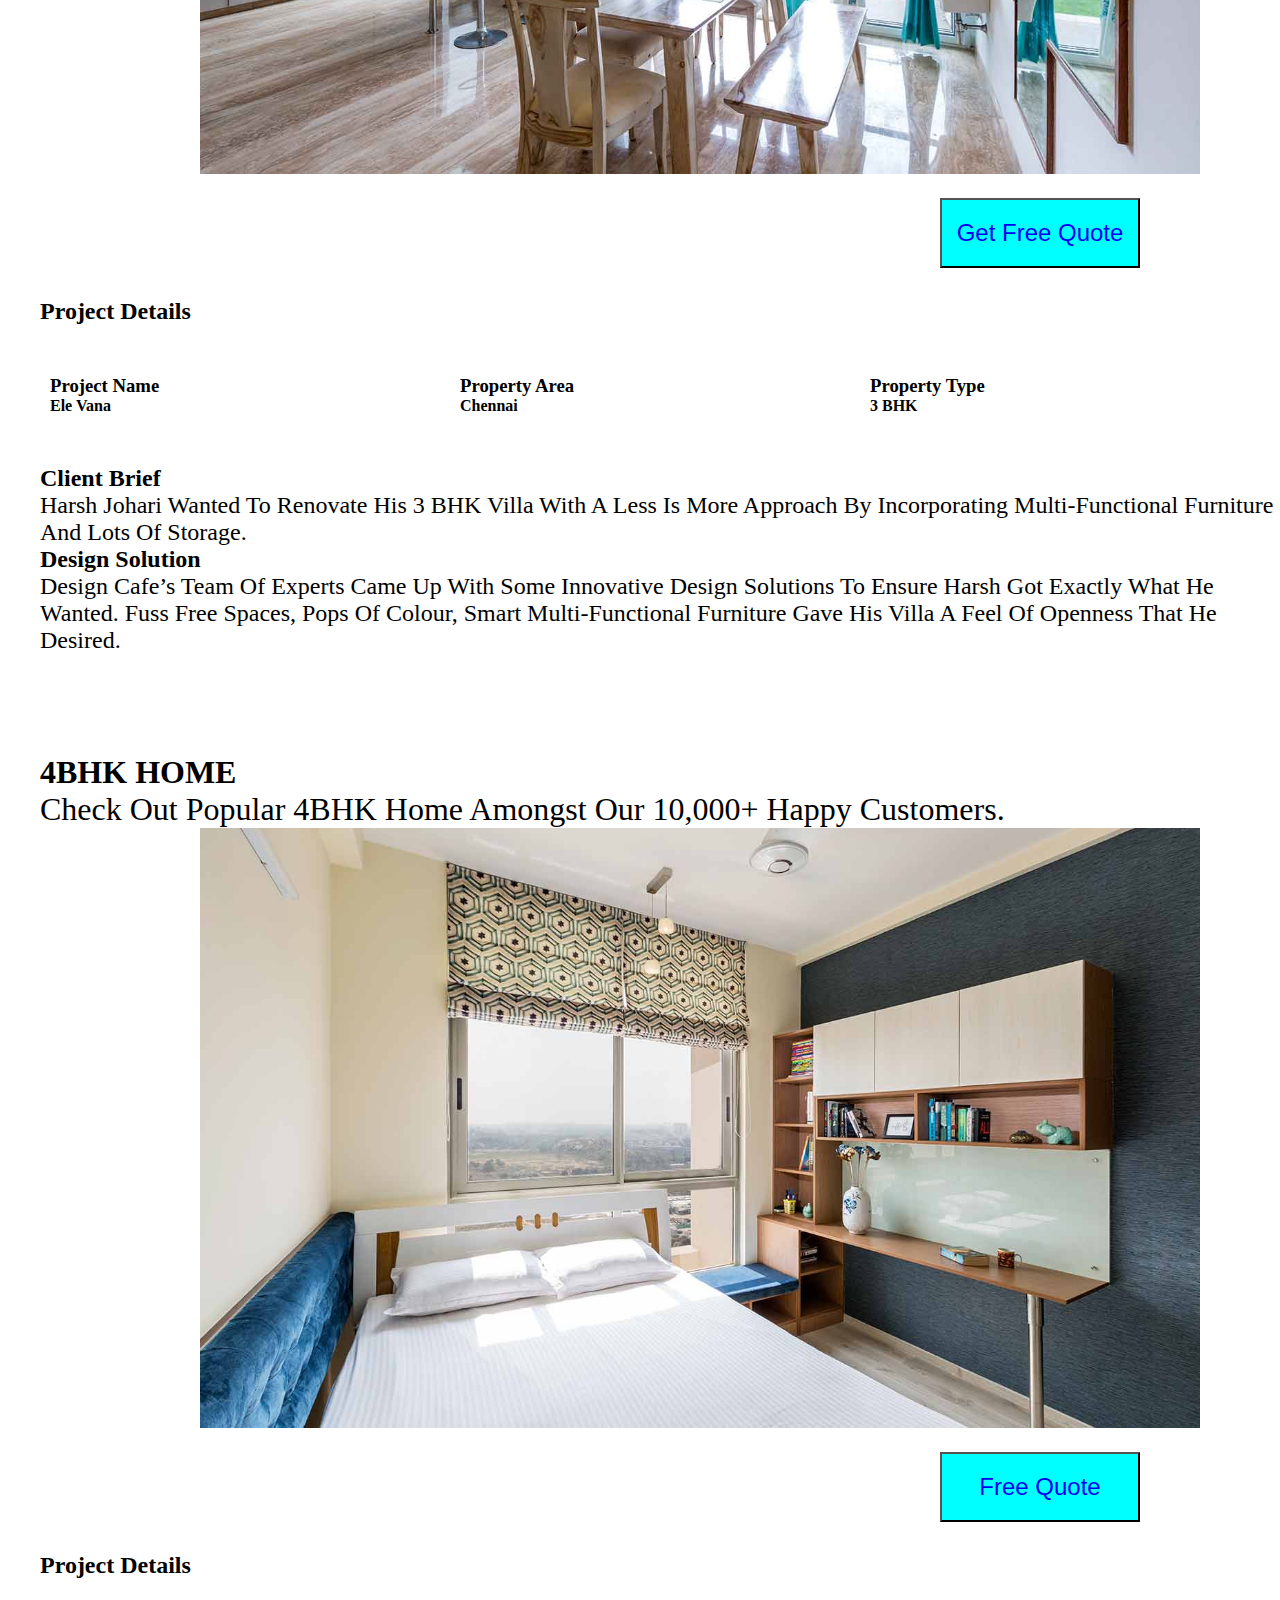
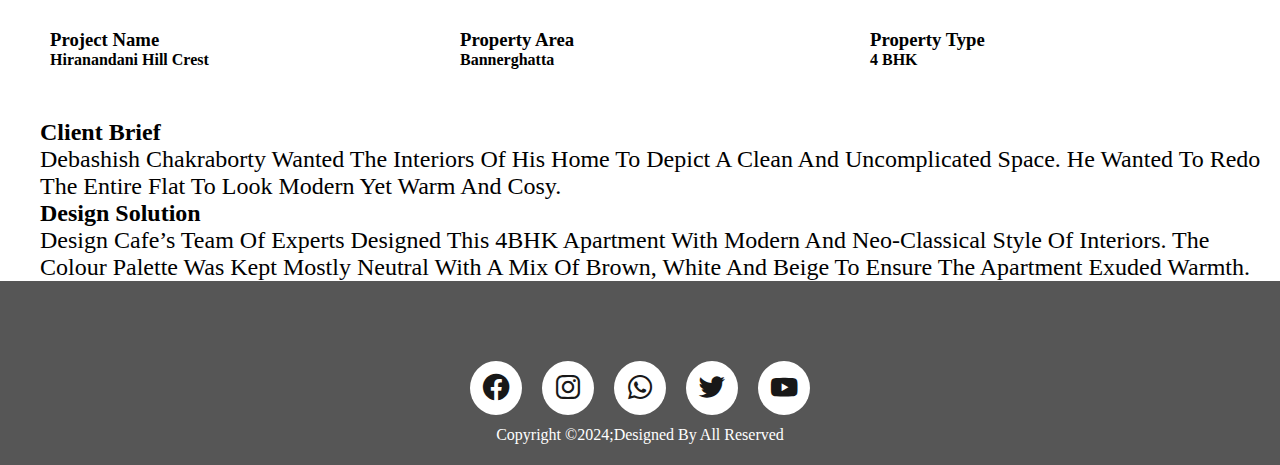
<file: project.html>
<!DOCTYPE html>
<html lang="en">
<head>
    <meta charset="UTF-8">
    <meta name="viewport" content="width=device-width, initial-scale=1.0">
    <title>project</title>
    <link rel="stylesheet" href="project.css">
    <link rel="stylesheet" href='https://unpkg.com/boxicons@2.1.4/css/boxicons.min.css'>
</head>
<body>
  <section class="homepg" id="home">
    <div class="navbar">
        <div class="logo">INTERIOR</div>
        <nav class="navbar-items h-class">
            <ul class="pagrs">
              <li><a href="index.html">HOME</a></li>
              <li><a href="design.html">DESIGNS</a></li>
              <li><a href="project.html">PROJECTS</a></li>
              <li><a href="contact.html">CONTACT US</a></li>
              <li><a href="./about.html">ABOUT US</a></li>
              <li><a href="login.html">LOGIN</a></li>
          </ul>
        </nav>
        
      </section>
    <h1 style="text-align: center;color: blue; margin-top: 100px;">Recent Projects</h1>
    <div class="a">
        <h1>1 BHK HOME
        </h1>
        <p style="font-size: xx-large;">Check out popular 1BHK home  amongst our 10,000+ happy customers.

        </p>
        
        <img class="a1" src="spacious-1-bhk-home-design-with-neutral-tones-and-minimal-furniture.jpg" alt="">
        </div>
        <button class="a2"><a href=" login.html ">Get Free Quote</a> </button>
        
        <h2 class="a3">Project Details</h2>
         <div class="a4">
            <div>
            <h3>Project Name</h3>
            <h4>Purva 270 degree</h4>
            </div>
         <div>
            <h3>Property Area</h3>
            <h4>Bengaluru</h4>
          </div>
          <div>
            <h3>Property Type</h3>
            <h4>1 BHK</h4>
          </div>
            </div>
            <div class="a5">
                <h2>Client Brief</h2>
            <p style="font-size: x-large;">Shankar Narayan Balakrishna and family wanted their 1BHK home to have a touch of tradition. They were specific on having bright colours and lots of woodwork to give it a classic Indian look.

            </p>
            <h2>Design Solution</h2>
            <p style="font-size: x-large;">Our designers have created a gorgeous home with a multiple colour palatte that differs from room to room keeping in mind each family members taste and style. Our designers have made sure to make this home a perfect place for a family of five.

            </p>
            </div>
            <div class="b">
                <h1>2 BHK HOME
                </h1>
                <p style="font-size: xx-large;">Check out popular 2BHK home  amongst our 10,000+ happy customers.
        
                </p>
                
                <img class="b1" src="best-interior-designers-in-mumbai.jpg" alt="">
                </div>
                <button class="b2"> <a href="login.html"> Free Quote </a></button>
                <h2 class="b3">Project Details</h2>
                 <div class="b4">
                    <div>
                    <h3>Project Name</h3>
                    <h4>Atmosphere Blanca, Mulund

                    </h4>
                    </div>
                 <div>
                    <h3>Property Area</h3>
                    <h4>Mumbai

                    </h4>
                  </div>
                  <div>
                    <h3>Property Type</h3>
                    <h4>2 BHK</h4>
                  </div>
                    </div>
                    <div class="b5">
                        <h2>Client Brief</h2>
                    <p style="font-size: x-large;">Karthikeyan and Gauthami wanted their 2BHK home in Mumbai to reflect their love for subtlety while keeping it vibrant and warm enough for their growing daughters. They also wanted a place that would help Gauthami tap into her artistic vibe as she practiced Bharatnatyam at home.

                    </p>        
                    
                    <h2>Design Solution</h2>
                    <p style="font-size: x-large;">Our designers used neutral brown and beige as the dominant colours to add sophistication to the place. They incorporated the family’s love for wooden finishes across the home on the principles of minimalism to bring out the spiritual and artistic sides of its members.


        
                    </p>
                    </div>
                    
            <div class="c">
                <h1>3BHK HOME
                </h1>
                <p style="font-size: xx-large;">Check out popular 3BHK home  amongst our 10,000+ happy customers.
        
                </p>
                
                <img class="c1" src="home-interior-design-bangalore.jpg" alt="image" height="600px" width="1000px">
                </div>
                <button class="c2"><a href="login.html"> Get Free Quote</a> </button>
                <h2 class="c3">Project Details</h2>
                 <div class="c4">
                    <div>
                    <h3>Project Name</h3>
                    <h4>Ele Vana
                    </h4>
                    </div>
                 <div>
                    <h3>Property Area</h3>
                    <h4>chennai

                    </h4>
                  </div>
                  <div>
                    <h3>Property Type</h3>
                    <h4>3 BHK</h4>
                  </div>
                    </div>
                    <div class="c5">
                        <h2>Client Brief</h2>
                    <p style="font-size: x-large">Harsh Johari wanted to renovate his 3 BHK Villa with a less is more approach by incorporating multi-functional furniture and lots of storage.
                    </p>        
                    
                    <h2>Design Solution</h2>
                    <p style="font-size: x-large;">Design Cafe’s team of experts came up with some innovative design solutions to ensure Harsh got exactly what he wanted. Fuss free spaces, pops of colour, smart multi-functional furniture gave his villa a feel of openness that he desired.        
                    </p>
                    </div>
                    
            <div class="d">
              <h1>4BHK HOME
              </h1>
              <p style="font-size: xx-large;">Check out popular 4BHK home  amongst our 10,000+ happy customers.
      
              </p>
              
              <img class="d1" src="top-10-interior-designers-in-bangalore.jpg" alt="image" height="600px" width="1000px">
              </div>
              <button class="d2"> <a href="login.html"> Free Quote </a></button>
              <h2 class="d3">Project Details</h2>
               <div class="d4">
                  <div>
                  <h3>Project Name</h3>
                  <h4>Hiranandani Hill Crest
                  </h4>
                  </div>
               <div>
                  <h3>Property Area</h3>
                  <h4>Bannerghatta
                  </h4>
                </div>
                <div>
                  <h3>Property Type</h3>
                  <h4>4 BHK</h4>
                </div>
                  </div>
                  <div class="d5">
                      <h2>Client Brief</h2>
                  <p style="font-size: x-large">Debashish Chakraborty wanted the interiors of his home to depict a clean and uncomplicated space. He wanted to redo the entire flat to look modern yet warm and cosy.

                  </p>        
                  
                  <h2>Design Solution</h2>
                  <p style="font-size: x-large;">Design Cafe’s team of experts designed this 4BHK apartment with modern and neo-classical style of interiors. The colour palette was kept mostly neutral with a mix of brown, white and beige to ensure the apartment exuded warmth.
                  </p>
                  </div>
                </div>
                <footer>
                  <div class="footercontainer">
          <div class="socialicons">
              <a href=""><i class='bx bxl-facebook-circle'></i></a>
              <a href=""><i class='bx bxl-instagram'></i></a>
              <a href=""><i class='bx bxl-whatsapp'></i></a>
              <a href=""><i class='bx bxl-twitter'></i></a>
              <a href=""><i class='bx bxl-youtube'></i></a>
              </div>
              
              <div class="footerbottom">
                  <p>copyright &copy;2024;Designed by All Reserved <span class="Raju"></span></p>
              </div>
              </footer>
        
</body>
</html>
</file>
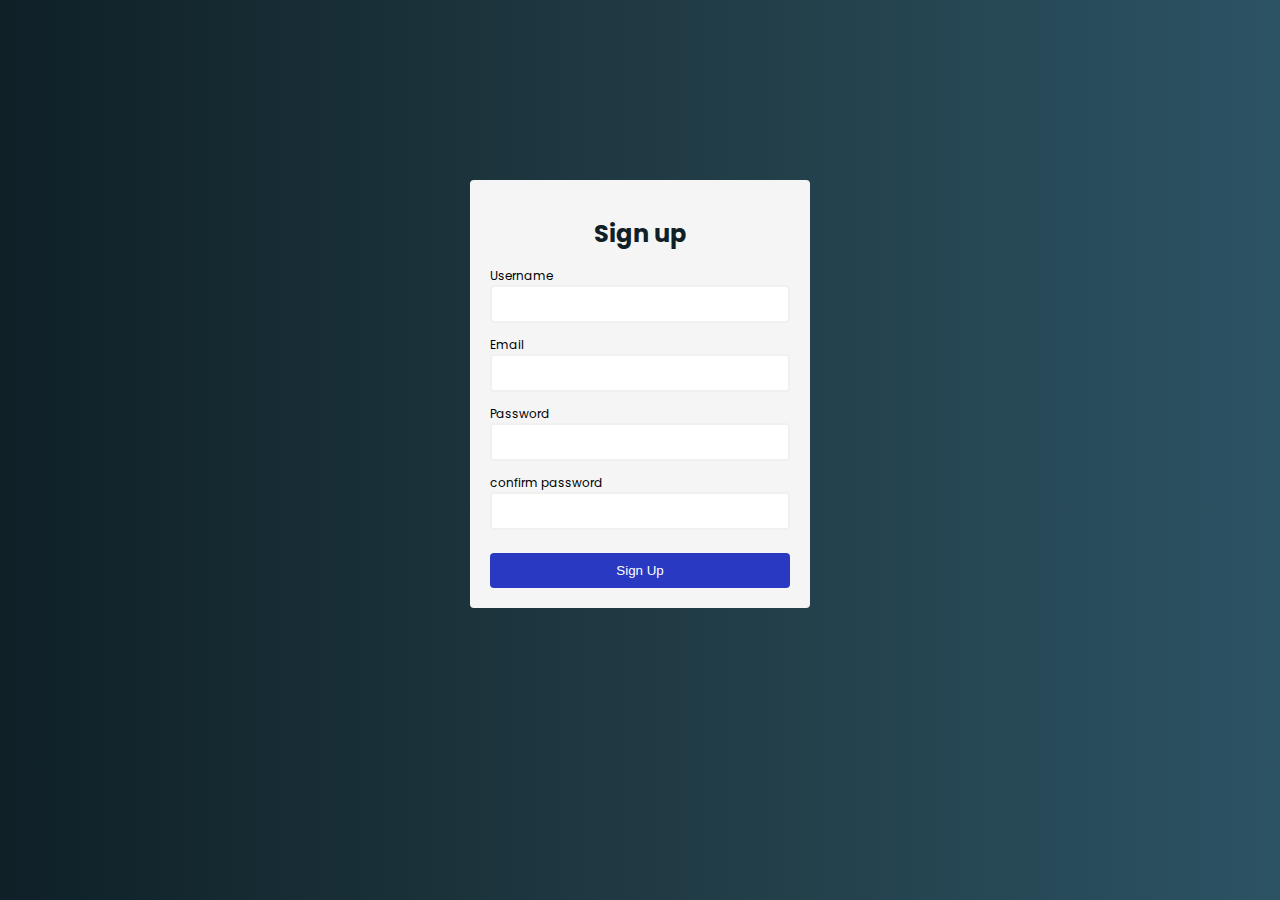
<file: test.html>
<html lang="en">
<head>
    <meta charset="UTF-8">
    <meta http-equiv="X-UA-Compatible" content="IE=edge">
    <meta name="viewport" content="width=device-width, initial-scale=1.0">
    <title>Form Validation</title>
    <link rel="preconnect" href="https://fonts.googleapis.com">
    <link rel="preconnect" href="https://fonts.gstatic.com" crossorigin>
    <link href="https://fonts.googleapis.com/css2?family=Poppins:wght@400;700&display=swap" rel="stylesheet">
    <link rel="stylesheet" href="test.css">
    <script defer src="test.js"></script>
</head>
<body>
    <div class="container">
        <form id="form" action="/">
            <h1>Sign up</h1>
            <div class="input-control">
                <label for="username">Username</label>
                <input id="username" name="username" type="text">
                <div class="error"></div>
            </div>
            <div class="input-control">
                <label for="email">Email</label>
                <input id="email" name="email" type="text">
                <div class="error"></div>
            </div>
            <div class="input-control">
                <label for="password">Password</label>
                <input id="password"name="password" type="password">
                <div class="error"></div>
            </div>
            <div class="input-control">
                <label for="password2">confirm password</label>
                <input id="password2"name="password2" type="password">
                <div class="error"></div>
            </div>
            <button type="submit">Sign Up</button>
        </form>
    </div>
</body>
</html>
</file>
<file: style.css>
@import url('https://fonts.googleapis.com/css2?family=Baskervville+SC&display=swap');

*{
    box-sizing: border-box;
    margin: 0;
    padding: 0;
    text-transform: capitalize;
    transition: all 0.5s linear;
}
body{
    font-family: "playwrite DE Grund", cursive;

}
.btn a{
    text-decoration: none;
    
}
.pagrs{
    color: white;
    

}
.pagrs :hover{
color: #E5AA70;
background-color: transparent;
transition: 1s;
cursor: pointer;
 
}

.homepg{
    height: 100vh;
    width: 100%;
    background: url(Living-Room-Design-interior-design-service.webp);
    background-position: center;

    background-repeat: no-repeat;
    background-size: cover;
    position: relative;
}
.logo{
    color: #fff;
    margin-left: 4%;
    font-size: 30px;
    font-weight: 600;
}
.logo::first-letter{
    color: #E5AA79;
    font-size: 33px;
}
.navbar{
    display: flex;
    text-align: center;
    position: fixed;
    padding: 1% 2%;
    width: 100%;
    background-color: transparent;
    transition: background-color 0.5s;
    z-index: 1;
    top: 0;
}
.navbar-items{
    flex: 1;
    text-align: right;
    margin-top: 12px;
}
.navbar-items ul{
    padding-right: 20px;
}
.navbar-items ul li{
    list-style: none;
    display: inline-block;
}
.navbar-items ul li a{
    color: #E5AA79;
    padding: 0 16px;
    text-decoration: none;
    font-size: 17px;
    font-weight: 600;
    letter-spacing: 2px;
    cursor: pointer;
}
.navbar-items ul li a:hover{
    color:gold;
    background-color: transparent;
    transition: 1s;
}

.burger{
    display: none;
}
/*___________________CONTENT */
 .content{
      width: 80%;
      top: 50%;
      left: 50%;
      transform: translate(-50%,-50%);
      position: absolute;
      color: #fff;
}
.heading{

    font-size: 40px;
    font-family: 'mulish'sans-serif;
}
.heading span{
    color:#E5AA70;
}
.para{
    font-size: 30px;
    padding: 16px 0;


}
.btn{
    text-decoration: none;
    
    border: 18px 15px;
    font-size: 20px;
    background-color: #E5AA70;
    font-weight: 600;
    cursor: pointer;
}
.btn:hover{
    color: #E5AA70;
    background-color: transparent;
    transition: 1s;
}
.navbar.scrolled{
    background-color: #181818;
    box-shadow: 0 2px 5px rgba(0,0,0,0.2);
}
.icons-col{
    top: 200px;
    left: 0%;
    width: 76px;
    position: fixed;
    z-index: 2;
}
.icons {
   display: flex;
   flex-direction: column;
   padding: 13% 16%;
   z-index: 1;
   position: absolute;
   background-color: #E5AA70;
}
.icons i{
    font-size: 26px;
    padding: 20% 0;
    color: #000;
}
.icons i:hover{
    cursor: pointer;
    transform: scale(1.3);
}
.sec{
    width: 85%;
    text-align: center;
    margin: auto;
    padding: 6% 0 3% 0;
    align-items: center;

}

.sub_heading{
display: flex;
display: inline-block;
    align-items: center;
    text-align: center;
    justify-content: space-around;
    padding: 3% 0;

    
}
.sub_heading h1, .sub_heading p{
    width: 50%;
}
.box{
    position: relative;
}
.A_box{
    background-color: #E5AA70;
    padding: 2%;
    width: 40%;
    position: absolute;
    top: 5em;
}
.A_box p{
    font-size: 11px;
    padding: 2% 0;
}
.btn1{
    border: 2px solid black;
}
.btn1 :hover{
    color: #000;
}
.services_box{
    display: flex;
    padding-top: 5%;

}
.boxes{
    text-align: left;
    margin: 0 1%;
}
.boxes{
     width: 30%;

}
.boxes h1{
    padding: 2% 0;
}


.boxes p{
    font-size: 11px;
    text-align: left;
    padding: 2% 0;
}
.boxes a{
    color:#E5AA70;
}
.boxes a:hover{
    color:#999;
    letter-spacing: 2px;
}

.c{
    text-align: center;
    padding: 50px;
}
.ra{
    display: grid;
    grid-template-columns: 1fr 1fr 1fr 1fr 1fr 1fr;
    margin-left: 10px;
}

.dot{
    height: 150px;
    width: 150px;
    margin: 5px;
    border-radius: 50%;
    border: 2px solid  #E5AA70;
    align-items: 35px;
    margin-left: 20%;
    text-align: center;
    font-family: Arial;
    position: relative;
    
    
}
.dot1{
    height: 150px;
    width: 150px;
    margin: 5px;
    border-radius: 50%;
    align-items: 35px;
    border: 2px solid  #E5AA70;
    margin-left:17%;
    text-align: center;
    position: relative;
}

.dot2{
    height: 150px;
    width: 150px;
    margin: 5px;
    border-radius: 50%;
    align-items: 35px;
    border: 2px solid  #E5AA70;
    margin-left: 13%;
    text-align: center;
    position: relative;
}

.dot3{
    height: 150px;
    width: 150px;
    margin: 5px;
    border-radius: 50%;
    align-items: 35px;
    border: 2px solid  #E5AA70;
    margin-left: 9%;
    text-align: center;
    position: relative;
}

.dot4{
    height: 150px;
    width: 150px;
    margin: 5px;
    border-radius: 50%;
    align-items: 35px;
    border: 2px solid  #E5AA70;
    margin-left:4%;
    text-align: center;
    position: relative;
}

.dot5{
    height: 150px;
    width: 150px;
    margin: 5px;
    border-radius: 50%;
    align-items: 35px;
    border: 2px solid #E5AA70;
    margin-left: -1%;
    text-align: center;
    position: relative;
}

.l{
    margin-top: 40px;
    margin-left: 5px;
} 
.l1{

    margin-top: 40px;
    margin-left: 5px;
} 
.l2{
    margin-top: 40px;
    margin-left: 5px;
} 
.l3{
    margin-top: 40px;
    margin-left: 5px;
} 
.l4{
    margin-top: 40px;
    margin-left: 5px;
}   

.l5{
    margin-top: 40px;
    margin-left: 5px;
}
.footer{
    padding: 5% 1%;
    display: flex;
    justify-content: center;
    background-color:#565656;
    color: #fff;
}
.f-box{
    flex-basis: 21%;
}
.f-box li{
    list-style: none;
    padding: 7px 0;
    color: #fff;
}
.f-box h2{
    color: #E5AA70;
    padding-bottom: 12px;
}
footer{
    text-align: center;
    background-color: #313030;
    color: #fff;
    padding: 10px 0;
} 

@media only screen and (max-width: 480px) {
    .navbar {
        flex-direction: column;
        align-items: center;
    }

    .navbar-items {
        text-align: center;
        margin-top: 0;
    }

    .navbar-items ul {
        padding-right: 0;
    }

    .navbar-items ul li {
        display: block;
        margin: 5px 0;
    }

    .navbar-items ul li a {
        display: block;
        padding: 10px 0;
    }

    .content {
        width: 90%;
        padding: 10px;
    }

    .btn {
        padding: 8px 16px;
    }

    .icons {
        padding: 10% 5%;
    }

    .icons i {
        font-size: 20px;
        padding: 15% 0;
    }

    .services_box {
        flex-direction: column;
    }

    .boxes {
        width: 100%;
        margin: 10px 0;
    }
}


@media only screen and (min-width: 481px) and (max-width: 768px) {
    .navbar {
        padding: 1% 5%;
    }

    .content {
        width: 85%;
    }

    .btn {
        padding: 12px 24px;
    }

    .icons {
        padding: 10% 10%;
    }

    .icons i {
        font-size: 22px;
        padding: 18% 0;
    }

    .services_box {
        flex-wrap: wrap;
    }

    .boxes {
        width: 45%;
        margin: 10px 0;
    }
}


@media only screen and (min-width: 769px) {
    .navbar {
        padding: 1% 2%;
    }

    .content {
        width: 80%;
    }

    .btn {
        padding: 10px 20px;
    }

    .icons {
        padding: 13% 16%;
    }

    .icons i {
        font-size: 26px;
        padding: 20% 0;
    }

    .services_box {
        flex-wrap: nowrap;
    }

    .boxes {
        width: 30%;
        margin: 0 1%;
    }
}
.pagrs {
    color: white;
}

.pagrs:hover {
    color: #E5AA70;
    background-color: transparent;
    transition: color 0.5s linear, background-color 0.5s linear;
    cursor: pointer;
}

.homepg {
    height: 100vh;
    width: 100%;
    background: url(Living-Room-Design-interior-design-service.webp) no-repeat center center;
    background-size: cover;
    position: relative;
}

.logo {
    color: #fff;
    margin-left: 4%;
    font-size: 30px;
    font-weight: 600;
}

.logo::first-letter {
    color: #E5AA79;
    font-size: 33px;
}


@media only screen and (max-width: 480px) {
    .pagrs {
        font-size: 14px; 
        margin-left: 4%;
    }

    .homepg {
        background-position: center center; 
    }

    .logo {
        font-size: 24px; 
        margin-left: 2%; 
    }

    .logo::first-letter {
        font-size: 27px; 
    }
}



@media only screen and (min-width: 769px) {
    .pagrs {
        font-size: 18px; 
        margin-left: 4%;
    }

    .homepg {
        background-position: center center; 
    }

    .logo {
        font-size: 30px; 
        margin-left: 4%; 
    }

    .logo::first-letter {
        font-size: 33px; 
    }
}
@media (max-width: 480px) {
    .f-box {
        flex-basis: 100%; 
        margin: 10px 0; 
    }

    .footer {
        padding: 5% 4%; 
    }

    .f-box h2 {
        font-size: 1.2rem; 
    }

    .f-box li {
        font-size: 0.9rem; 
    }
}
</file>
<file: about.css>
*{
    text-decoration: none;
}
.tem{
    margin-left: 20px;
}
.tem1{
    margin-left: 300px;
}
.tem2{
    font-size: x-large;
    margin-left: 20px;
}
.tem3{
    margin-left: 1px;
}



footer{
    background-color: #565656;
}
.footercontainer{
    width: 100%;
    padding: 70px 30px 20px;
}
.socialicons{
    display: flex;
    justify-content: center;
}
.socialicons a{
    text-decoration: none;
    padding: 10px;
    background-color: white;
    margin: 10px;
    border-radius: 50%;
}
.socialicons a i{
    font-size: 2em;
    color:black;
    opacity: 0.9;
}
/* Hover Effects On Social Media Icons */
.socialicons a:hover{
    background-color:#111;
    transition: 0.5s;
}
.socialicons a:hover i{
    color: white;
    transition: 0.5s;
}
.footernav{
    margin: 10px 0;
    justify-content: center;
    display: flex;
    display: grid;
    flex-wrap: wrap;
    
}
.footernav ul li a{
    color: white;
    margin: 20px;
    text-decoration: none;
    display: flex;
    font-size: 1.3em;
    opacity: 0.7;
    transition: 0.5s;
    align-items: center;
    
}
.footernav ul li a:hover{
    opacity: 1;
}
.footerbottom{

    padding: 1px;
    text-align: center;
}
.footerbottom p{
    color: white;
}
.designer{
    opacity: 0.7;
    text-transform: uppercase;
    letter-spacing: 1px;
    font-weight: 400;
    margin: 0px 5px;
    color: white;
}

.logo{
    color:black;
    margin-left: 4%;
    font-size: 30px;
    font-weight: 600;
}
.logo::first-letter{
    color: #E5AA79;
    font-size: 33px;
}
.navbar{
    display: flex;
    text-align: center;
    position: fixed;
    padding: 1% 2%;
    width: 100%;
    background-color: transparent;
    transition: background-color 0.5s;
    z-index: 1;
    top: 0;
}
.navbar-items{
    flex: 1;
    text-align: right;
    margin-top: 12px;
}
.navbar-items ul{
    padding-right: 20px;
}
.navbar-items ul li{
    list-style: none;
    display: inline-block;
}
.navbar-items ul li a{
    color: #E5AA79;
    padding: 0 16px;
    text-decoration: none;
    font-size: 17px;
    font-weight: 600;
    letter-spacing: 2px;
    cursor: pointer;
}
.navbar-items ul li a:hover{
    color:gold;
    background-color: transparent;
    transition: 1s;
}


*{
    box-sizing: border-box;
    margin: 0;
    padding: 0;
    text-transform: capitalize;
    transition: all 0.5s linear;
}

.pagrs{
    color:black;

}
.pagrs :hover{
color: #E5AA70;
background-color: transparent;
transition: 1s;
cursor: pointer;
}
label{
    position: absolute;
    width: 45px;
    height: 22px;
    right: 20px;
    top: 20px;
    border: 2px solid;
    border-radius: 20px;
}
label:before{
    position: absolute;
    content: '';
    width:20px;
    height: 20px;
    left: 1px;
    top: 1px;
    border-radius: 50%;
    background: #000;
    cursor: pointer;
    transition: 0.4s;
}
label.active:before{
    left: 24px;
    background: #fff;
}
body.night{
    background: #000;
    color: #fff;
}

@media (max-width: 600px) {
    .contact-sec {
        flex-direction: column;
        margin-top: 5%;
    }
    .heading {
        margin-top: 50px;
    }
    .contact-box {
        width: 90%;
    }
    .footer {
        flex-direction: column;
        padding: 3% 1%;
    }
    .f-box {
        flex-basis: 100%;
        text-align: center;
    }
    .icons-col {
        top: 100px;
        left: 10%;
        width: 50px;
    }
    .icons {
        padding: 10% 10%;
    }
    .logo {
        font-size: 24px;
        margin-left: 2%;
    }
    .navbar-items ul li a {
        font-size: 14px;
    }
    .tem {
        margin-left: 10px;
    }
    .tem1 {
        margin-left: 100px;
    }
    .tem2 {
        font-size: medium;
        margin-left: 10px;
    }
}


@media (max-width: 768px) {
    .contact-sec {
        flex-direction: column;
        margin-top: 7%;
    }
    .heading {
        margin-top: 70px;
    }
    .contact-box {
        width: 80%;
    }
    .footer {
        padding: 4% 1%;
    }
    .f-box {
        flex-basis: 50%;
    }
    .icons-col {
        top: 150px;
        left: 5%;
    }
    .icons {
        padding: 12% 12%;
    }
    .logo {
        font-size: 28px;
    }
    .navbar-items ul li a {
        font-size: 16px;
    }
    .tem {
        margin-left: 15px;
    }
    .tem1 {
        margin-left: 200px;
    }
    .tem2 {
        font-size: large;
        margin-left: 15px;
    }
}


@media (min-width: 992px) {
    .contact-sec {
        justify-content: space-evenly;
    }
    .heading {
        margin-top: 100px;
    }
    .contact-box {
        width: 45%;
    }
    .footer {
        padding: 5% 1%;
    }
    .f-box {
        flex-basis: 21%;
    }
    .icons-col {
        top: 200px;
        left: 0%;
        width: 76px;
    }
    .icons {
        padding: 13% 16%;
    }
    .logo {
        font-size: 30px;
        margin-left: 4%;
    }
    .navbar-items ul li a {
        font-size: 17px;
    }
}
</file>
<file: contact.css>
@import url('https://fonts.googleapis.com/css2?family=Baskervville+SC&display=swap');

*{
    box-sizing: border-box;
    margin: 0;
    padding: 0;
    text-transform: capitalize;
    transition: all 0.5s linear;
}
body{
    font-family: "playwrite DE Grund", cursive;
    background: whitesmoke;
}
.contact-sec{
    display: flex;
    justify-content: space-evenly;
    align-items: center;
    margin-top: 10%
}
.heading{
    text-align: center;
    margin-top: 100px;
}
.heading::first-line{
    color: #E5AA70;
}
.contact-box{
    background-image: linear-gradient(rgba(2 10 10/57%),rgba(2 10 10/10%)),url(images.jpg);
    border-radius: 20px;
    width: 45%;
    padding: 2%;
    background-repeat: no-repeat;
    background-position: center;
    background-size: cover;
}
.contact-box h2{
    color: #fff;
    padding-bottom: 2%;
}
.contact-box input,.contact-box textarea,.contact-box button{
    width: 90%;
    outline: none;
    padding: 12px;
    margin: 6px 0;
    text-align: center;
    border: none;
    border-radius: 10px;
}
.btn2:hover{
    color: #fff;
    letter-spacing: 2px;
    background-color: #999;
}

.footer{
    padding: 5% 1%;
    display: flex;
    justify-content: center;
    background-color: #565656;
    color: #fff;
}
.f-box{
    flex-basis: 21%;
}
.f-box li{
    list-style: none;
    padding: 7px 0;
    color: #fff;
}
.f-box h2{
    color: #E5AA70;
    padding-bottom: 12px;
}
footer{
    text-align: center;
    background-color: #313030;
    color: #fff;
    padding: 10px 0;
}

.icons-col{
    top: 200px;
    left: 0%;
    width: 76px;
    position: fixed;
    z-index: 2;
}
.icons {
   display: flex;
   flex-direction: column;
   padding: 13% 16%;
   z-index: 1;
   position: absolute;
   background-color: #E5AA70;
}
.icons i{
    font-size: 26px;
    padding: 20% 0;
    color: #000;
}
.icons i:hover{
    cursor: pointer;
    transform: scale(1.3);
}

.logo{
    color:black;
    margin-left: 4%;
    font-size: 30px;
    font-weight: 600;
}
.logo::first-letter{
    color: #E5AA79;
    font-size: 33px;
}
.navbar{
    display: flex;
    text-align: center;
    position: fixed;
    padding: 1% 2%;
    width: 100%;
    background-color: transparent;
    transition: background-color 0.5s;
    z-index: 1;
    top: 0;
}
.navbar-items{
    flex: 1;
    text-align: right;
    margin-top: 12px;
}
.navbar-items ul{
    padding-right: 20px;
}
.navbar-items ul li{
    list-style: none;
    display: inline-block;
}
.navbar-items ul li a{
    color: #E5AA79;
    padding: 0 16px;
    text-decoration: none;
    font-size: 17px;
    font-weight: 600;
    letter-spacing: 2px;
    cursor: pointer;
}
.navbar-items ul li a:hover{
    color:gold;
    background-color: transparent;
    transition: 1s;
}





@media (max-width: 768px) {
    .contact-sec {
        flex-direction: column;
        margin-top: 5%;
    }

    .contact-box {
        width: 80%;
        margin: 20px 0;
    }

    .icons-col {
        top: 150px;
        width: 60px;
    }

    .icons {
        padding: 10% 12%;
    }
    
    .footer {
        flex-direction: column;
    }

    .f-box {
        flex-basis: 100%;
        text-align: center;
    }
}


@media (max-width: 480px) {
    .contact-sec {
        margin-top: 3%;
    }

    .contact-box {
        width: 95%;
        padding: 10px;
    }

    .navbar-items ul li a {
        font-size: 14px;
        padding: 0 8px;
    }

    .footer {
        padding: 5% 5%;
    }

    .icons-col {
        width: 50px;
    }

    .icons i {
        font-size: 20px;
        padding: 15% 0;
    }

    .footercontainer {
        padding: 20px 10px;
    }

    .f-box {
        flex-basis: 100%;
    }

    .heading {
        font-size: 1.5em;
    }
}
</file>
<file: design.css>
*{
    text-decoration: none;

}

.a{
    position: relative;
    top: 80px; 
    margin-left: 40px;
}
.a1{
    
    margin-left: 150px;
    
}
.a3{
    margin-top: 120px;
    margin-left: 180px;
    font-size: x-large;
}
.a4{
    width: 150px;
    height: 70px;
    margin-left:400px;
    font-size: x-large;
    background-color: aqua;
    border: 2px solid black;
}
.a4:hover{
    cursor: pointer;
    transform: scale(1.3);
    
}
.a4{
    text-decoration: none;
}
.c3{
    text-decoration: none;
}
.d3{
    text-decoration: none;
}
.e3{
    text-decoration: none;
}
.f3{
    text-decoration: none;
}
.c{

    margin-top: 70px;
    margin-left: 40px;
}
.c1{
    
    margin-left: 150px;
}

.c2{
    margin-top: 50px;
    margin-left: 180px;
    font-size: x-large;
}
.c3{
    width: 150px;
    height: 70px;
    margin-left: 400px;
    font-size: x-large;
    background-color: aqua;
}
.d{
    margin-top: 80px;
    margin-left: 40px;
}
.d1{
    margin-left: 150px;

}
.d2{
    
    margin-top: 30px;
    margin-left: 180px;
    font-size: x-large;
}
.d3{
    width: 150px;
    height: 70px;
    margin-left: 400px;
    font-size: x-large;
    background-color: aqua;
}
.e{
    
    margin-top: 80px;
    margin-left: 40px;
}
.e1{
    margin-left: 150px;

}
.e2{
    margin-top: 30px;
    margin-left: 180px;
    font-size: x-large;
}
.e3{
    width: 150px;
    height: 70px;
    margin-left: 400px;
    font-size: x-large;
    background-color: aqua;
}

.f{
    margin-top: 80px;
    margin-left: 40px;
}
.f1{
    margin-left: 110px;
}
.f2{
    
    margin-top: 30px;
    margin-left: 180px;
    font-size: x-large;
}
.f3{
    width: 150px;
    height: 70px;
    margin-left: 400px;
    font-size: x-large;
    background-color: aqua;
}

footer{
    background-color: #565656;
}
.footercontainer{
    width: 100%;
    padding: 70px 30px 20px;
    
}
.socialicons{
    display: flex;
    justify-content: center;
}
.socialicons a{
    text-decoration: none;
    padding: 10px;
    background-color: white;
    margin: 10px;
    border-radius: 50%;
}
.socialicons a i{
    font-size: 2em;
    color:black;
    opacity: 0.9;
}

.socialicons a:hover{
    background-color:#111;
    transition: 0.5s;
}
.socialicons a:hover i{
    color: white;
    transition: 0.5s;
}
.footernav{
    margin: 1px 0;
    justify-content: center;
    display: flex;
    display: grid;
    flex-wrap: wrap;
    
}
.footernav ul li a{
    color: white;
    margin: 20px;
    text-decoration: none;
    display: flex;
    font-size: 1.3em;
    opacity: 0.7;
    transition: 0.5s;
    align-items: center;
    
}
.footernav ul li a:hover{
    opacity: 1;
}
.footerbottom{

    padding: 1px;
    text-align: center;
}
.footerbottom p{
    color: white;
}
.designer{
    opacity: 0.7;
    text-transform: uppercase;
    letter-spacing: 1px;
    font-weight: 400;
    margin: 0px 5px;
    color: white;
}

.logo{
    color:black;
    margin-left: 4%;
    font-size: 30px;
    font-weight: 600;
}
.logo::first-letter{
    color: #E5AA79;
    font-size: 33px;
}
.navbar{
    display: flex;
    text-align: center;
    position: fixed;
    padding: 1% 2%;
    width: 100%;
    background-color: transparent;
    transition: background-color 0.5s;
    z-index: 1;
    top: 0;
}
.navbar-items{
    flex: 1;
    text-align: right;
    margin-top: 12px;
}
.navbar-items ul{
    padding-right: 20px;
}
.navbar-items ul li{
    list-style: none;
    display: inline-block;
}
.navbar-items ul li a{
    color: #E5AA79;
    padding: 0 16px;
    text-decoration: none;
    font-size: 17px;
    font-weight: 600;
    letter-spacing: 2px;
    cursor: pointer;
}
.navbar-items ul li a:hover{
    color:gold;
    background-color: transparent;
    transition: 1s;
}


*{
    box-sizing: border-box;
    margin: 0;
    padding: 0;
    text-transform: capitalize;
    transition: all 0.5s linear;
}

.pagrs{
    color:black;

}
.pagrs :hover{
color: #E5AA70;
background-color: transparent;
transition: 1s;
cursor: pointer;
}
@media only screen and (max-width: 600px) {
    .a {
        top: 40px; 
        margin-left: 10px;
    }
    .a1 {
        margin-left: 20px;
    }
    .a3 {
        margin-top: 60px;
        margin-left: 30px;
        font-size: medium;
    }
    .a4 {
        width: 100px;
        height: 50px;
        margin-left: 100px;
        font-size: small;
    }
}
@media only screen and (min-width: 769px) and (max-width: 1200px) {
    .a {
        top: 70px; 
        margin-left: 30px;
    }
    .a1 {
        margin-left: 100px;
    }
    .a3 {
        margin-top: 100px;
        margin-left: 120px;
        font-size: large;
    }
    .a4 {
        width: 140px;
        height: 65px;
        margin-left: 200px;
        font-size: large;
    }
}


@media only screen and (min-width: 1201px) {
    
}
@media only screen and (max-width: 600px) {
    .c, .d, .e, .f {
        margin-left: 10px;
        margin-top: 20px;
    }
    .c1, .d1, .e1, .f1 {
        margin-left: 20px;
    }
    .c2, .d2, .e2, .f2 {
        margin-top: 20px;
        margin-left: 30px;
        font-size: medium;
    }
    .c3, .d3, .e3, .f3 {
        width: 100px;
        height: 50px;
        margin-left: 100px;
        font-size: small;
    }
}
@media only screen and (min-width: 769px) and (max-width: 1200px) {
    .c, .d, .e, .f {
        margin-left: 30px;
        margin-top: 60px;
    }
    .c1, .d1, .e1, .f1 {
        margin-left: 100px;
    }
    .c2, .d2, .e2, .f2 {
        margin-top: 40px;
        margin-left: 120px;
        font-size: large;
    }
    .c3, .d3, .e3, .f3 {
        width: 140px;
        height: 65px;
        margin-left: 300px;
        font-size: large;
    }
}


@media only screen and (min-width: 1201px) {
    
}
@media only screen and (max-width: 600px) {
    .footercontainer {
        padding: 40px 20px 10px;
    }
    .socialicons a i {
        font-size: 1.5em;
    }
    .footernav ul li a {
        font-size: 1em;
        margin: 10px;
    }
}



@media only screen and (min-width: 769px) and (max-width: 1200px) {
    .footercontainer {
        padding: 60px 30px 20px;
    }
    .socialicons a i {
        font-size: 2em;
    }
    .footernav ul li a {
        font-size: 1.2em;
        margin: 20px;
    }
}


@media only screen and (min-width: 1201px) {
    
}
</file>
<file: form.css>
.container{
    border: 2px solid white;
    width: 300px;
    background: transparent;
    height: 400px;
    border-radius: 50px;
    backdrop-filter: blur(20px);
    background: url(pexels-photo-315938.jpeg);
    padding: 10px;
    
}

.container .form h2{
    text-align: center;
    color:white;
}

body{
    display: flex;
    justify-content: center;
    align-items: center;
    min-height: 100vh;
    background-size: cover;
    background-position: center;
   

}



.form-control  input{
        width: 90%;
        border-radius: 50px;
        height: 30px;
        background: transparent;
      
}

.form-control  input::placeholder{
        color:white;
}

container button{
    width: 90%;
    height: 30px;
    border-radius: 50px;
}
.a{
    text-align: center;
}
</file>
<file: login .css>
@import url('https://fonts.googleapis.com/css2?family=Roboto:ital,wght@0,100;0,300;0,400;0,500;0,700;0,900;1,100;1,300;1,400;1,500;1,700;1,900&display=swap');
*{
    margin: 0%;
    padding: 0%;
  
    box-sizing: border-box;
    font-family: Georgia, 'Times New Roman', Times, serif;
}
body{
    display: flex;
    justify-content: center;
    align-items: center;
    height: 100vh;
    background: white

}
.div{
    width: 420px;
    background: url(240_F_355607062_zYMS8jaz4SfoykpWz5oViRVKL32IabTP.jpg);
}
.div h1{
    size: 20px;
    text-align: center;
}
.div .name{
    width: 90%;
    height: 20%;
    margin: 10px 10px ;
    position: relative;
}
.name i{
    position: absolute;
    right: 20px;
    top: 50%;
    transform: translateY(-50%);
    font-size: 20px;
     
}
.name input{
    width: 100%;
    height: 50%;
    background: transparent;
    border: none;
    outline: none;
    border: 1px solid black ;
    border-radius: 5%;
    font-size: 16px;
    color: #ffff;
    padding: 10px 45px 20px 45px;


}
.name input::placeholder{
    color: white;
}
.div .label{
    display: flex;
    justify-content: space-between;
    font-size: 14.5px;
    margin: 10px 0% 20px;
}
.label label input{
    accent-color: #ffff;
    margin: 10px;
    margin-right: 3px;
}
.label a{
    color: #ffff;
    text-decoration: none;
}
.label a:hover{
    text-decoration: underline;
}
.div .button{
    width: 100%;
    height: 45px;
    border: none;
    outline: none;
    border-radius: 40px;
    box-shadow: 0 0 10px rgba(0,0,0,1);
    cursor: pointer;
    font-size: 16px;
    color: black;
    font-weight: bold;
}
.div .register{
    font-size: 20px;
    text-align: center;
    margin: 20px;
}
.register a{
    color: #ffff;
    text-decoration: none;
}
.register a:hover{
    text-decoration: underline;
}
</file>
<file: project.css>
*{
    box-sizing: border-box;
    margin: 0;
    padding: 0;
    text-transform: capitalize;
    transition: all 0.5s linear;
}

.pagrs{
    color:black;

}
.pagrs :hover{
color: #E5AA70;
background-color: transparent;
transition: 1s;
cursor: pointer;
}

.a{

    margin-left: 40px;
}
.a1{
    margin-left: 160px;
}
.logo{
    color:black;
    margin-left: 4%;
    font-size: 30px;
    font-weight: 600;
}
.logo::first-letter{
    color: #E5AA79;
    font-size: 33px;
}
.navbar{
    display: flex;
    text-align: center;
    position: fixed;
    padding: 1% 2%;
    width: 100%;
    background-color: transparent;
    transition: background-color 0.5s;
    z-index: 1;
    top: 0;
}
.navbar-items{
    flex: 1;
    text-align: right;
    margin-top: 12px;
}
.navbar-items ul{
    padding-right: 20px;
}
.navbar-items ul li{
    list-style: none;
    display: inline-block;
}
.navbar-items ul li a{
    color: #E5AA79;
    padding: 0 16px;
    text-decoration: none;
    font-size: 17px;
    font-weight: 600;
    letter-spacing: 2px;
    cursor: pointer;
}
.navbar-items ul li a:hover{
    color:gold;
    background-color: transparent;
    transition: 1s;
}

header{
    width: 100vw;
    position: fixed;
}
.a2{
    
    margin-top: 20px;
    margin-left: 940px;
    width: 200px;
    height: 70px;
    font-size: x-large;
    background-color: aqua;
}
.a2 a{
    text-decoration: none;
}
.b2 a{
    text-decoration: none;
}
.c2 a{
    text-decoration: none;
}
.d2 a{
    text-decoration: none;
}
.a3{
    
  margin-top: 30px;
    margin-left: 40px;
}
.a4{
    
    margin-top: 50px;
    margin-left: 50px;
    display: grid;
    grid-template-columns: 1fr 1fr 1fr;
}
.a5{
    margin-left: 40px;
    margin-top: 50px;
}
.b{
    margin-top: 100px;
    margin-left: 40px;
}
.b1{
    margin-left: 160px;
}
.b2{
    
    margin-top: 20px;
    margin-left: 940px;
    width: 200px;
    height: 70px;
    font-size: x-large;
    background-color: aqua;
    text-decoration: none;
}
.b3{
    
  margin-top: 30px;
    margin-left: 40px;
}
.b4{
    
    margin-top: 50px;
    margin-left: 50px;
    display: grid;
    grid-template-columns: 1fr 1fr 1fr;
}
.b5{
    margin-left: 50px;
    margin-top: 50px;
}
.c{
     margin-top: 100px;
    margin-left: 60px;
}
.c1{
    margin-left: 120px;
}
.c2{
    
    margin-top: 20px;
    margin-left: 940px;
    width: 200px;
    height: 70px;
    font-size: x-large;
    background-color: aqua;
}
.c3{
    
  margin-top: 30px;
    margin-left: 40px;
}
.c4{
    
    margin-top: 50px;
    margin-left: 50px;
    display: grid;
    grid-template-columns: 1fr 1fr 1fr;
}
.c5{
    margin-left: 40px;
    margin-top: 50px;
}
.d{
    margin-top: 100px;
    margin-left: 40px;
}
.d1{
    margin-left: 120px;
}
.d2{
    
    margin-top: 20px;
    margin-left: 940px;
    width: 200px;
    height: 70px;
    font-size: x-large;
    background-color: aqua;
}
.d3{
    
  margin-top: 30px;
    margin-left: 40px;
}
.d4{
    
    margin-top: 50px;
    margin-left: 50px;
    display: grid;
    grid-template-columns: 1fr 1fr 1fr;
}
.d5{
    margin-left: 40px;
    margin-top: 50px;
}


footer{
    background-color: #565656;
}
.footercontainer{
    width: 100%;
    padding: 70px 30px 20px;
}
.socialicons{
    display: flex;
    justify-content: center;
}
.socialicons a{
    text-decoration: none;
    padding: 10px;
    background-color: white;
    margin: 10px;
    border-radius: 50%;
}
.socialicons a i{
    font-size: 2em;
    color:black;
    opacity: 0.9;
}
/* Hover Effects On Social Media Icons */
.socialicons a:hover{
    background-color:#111;
    transition: 0.5s;
}
.socialicons a:hover i{
    color: white;
    transition: 0.5s;
}
.footernav{
    margin: 10px 0;
    justify-content: center;
    display: flex;
    display: grid;
    flex-wrap: wrap;
    
}
.footernav ul li a{
    color: white;
    margin: 20px;
    text-decoration: none;
    display: flex;
    font-size: 1.3em;
    opacity: 0.7;
    transition: 0.5s;
    align-items: center;
    
}
.footernav ul li a:hover{
    opacity: 1;
}
.footerbottom{

    padding: 1px;
    text-align: center;
}
.footerbottom p{
    color: white;
}
.designer{
    opacity: 0.7;
    text-transform: uppercase;
    letter-spacing: 1px;
    font-weight: 400;
    margin: 0px 5px;
    color: white;
}

.pagrs {
    color: black;
}

.pagrs:hover {
    color: #E5AA70;
    background-color: transparent;
    transition: 1s;
    cursor: pointer;
}

.a, .b, .c, .d {
    margin-left: 40px;
    margin-top: 100px;
}

.a1, .b1, .c1, .d1 {
    margin-left: 160px;
}

.a3, .b3, .c3, .d3 {
    margin-top: 30px;
    margin-left: 40px;
}

.a4, .b4, .c4, .d4 {
    margin-top: 50px;
    margin-left: 50px;
    display: grid;
    grid-template-columns: 1fr 1fr 1fr;
}

.footercontainer {
    width: 100%;
    padding: 70px 30px 20px;
}
@media only screen and (max-width: 600px) {
    .navbar {
        flex-direction: column;
        padding: 1% 0;
    }
    
    .navbar-items ul {
        padding-right: 0;
        text-align: center;
    }
    
    .navbar-items ul li {
        display: block;
        margin-bottom: 10px;
    }

    .a, .b, .c, .d {
        margin-left: 10px;
    }

    .a1, .b1, .c1, .d1 {
        margin-left: 20px;
    }

    .a2, .b2, .c2, .d2 {
        margin-left: 20px;
        width: 150px;
        height: 50px;
    }

    .a4, .b4, .c4, .d4 {
        grid-template-columns: 1fr;
        margin-left: 0;
    }

    .footercontainer {
        padding: 50px 10px 10px;
    }

    .socialicons a i {
        font-size: 1.5em;
    }

    .footernav ul li a {
        font-size: 1em;
    }
}
@media only screen and (min-width: 769px) and (max-width: 1200px) {
    .navbar-items ul {
        padding-right: 20px;
    }
    
    .a, .b, .c, .d {
        margin-left: 30px;
    }

    .a1, .b1, .c1, .d1 {
        margin-left: 100px;
    }

    .a2, .b2, .c2, .d2 {
        margin-left: 120px;
        width: 200px;
        height: 70px;
    }

    .a4, .b4, .c4, .d4 {
        grid-template-columns: 1fr 1fr 1fr;
    }

    .footercontainer {
        padding: 70px 30px 20px;
    }

    .socialicons a i {
        font-size: 2em;
    }

    .footernav ul li a {
        font-size: 1.3em;
    }
}


@media only screen and (min-width: 1200px) {
    .a, .b, .c, .d {
        margin-left: 40px;
    }

    .a1, .b1, .c1, .d1 {
        margin-left: 160px;
    }

    .a2, .b2, .c2, .d2 {
        margin-left: 940px;
        width: 200px;
        height: 70px;
    }

    .a4, .b4, .c4, .d4 {
        grid-template-columns: 1fr 1fr 1fr;
    }

    .footercontainer {
        padding: 70px 30px 20px;
    }

    .socialicons a i {
        font-size: 2em;
    }

    .footernav ul li a {
        font-size: 1.3em;
    }
}
</file>
<file: test.css>
body {
    background: linear-gradient(to right, #0f2027, #203a43, #2c5364);
    font-family: 'Poppins', sans-serif;
}

#form {
    width: 300px;
    margin: 20vh auto 0 auto;
    padding: 20px;
    background-color: whitesmoke;
    border-radius: 4px;
    font-size: 12px;
}

#form h1 {
    color: #0f2027;
    text-align: center;
}

#form button {
    padding: 10px;
    margin-top: 10px;
    width: 100%;
    color: white;
    background-color: rgb(41, 57, 194);
    border: none;
    border-radius: 4px;
}

.input-control {
    display: flex;
    flex-direction: column;
}

.input-control input {
    border: 2px solid #f0f0f0;
	border-radius: 4px;
	display: block;
	font-size: 12px;
	padding: 10px;
	width: 100%;
}

.input-control input:focus {
    outline: 0;
}

.input-control.success input {
    border-color: #09c372;
}

.input-control.error input {
    border-color: #ff3860;
}

.input-control .error {
    color: #ff3860;
    font-size: 9px;
    height: 13px;
}
</file>
